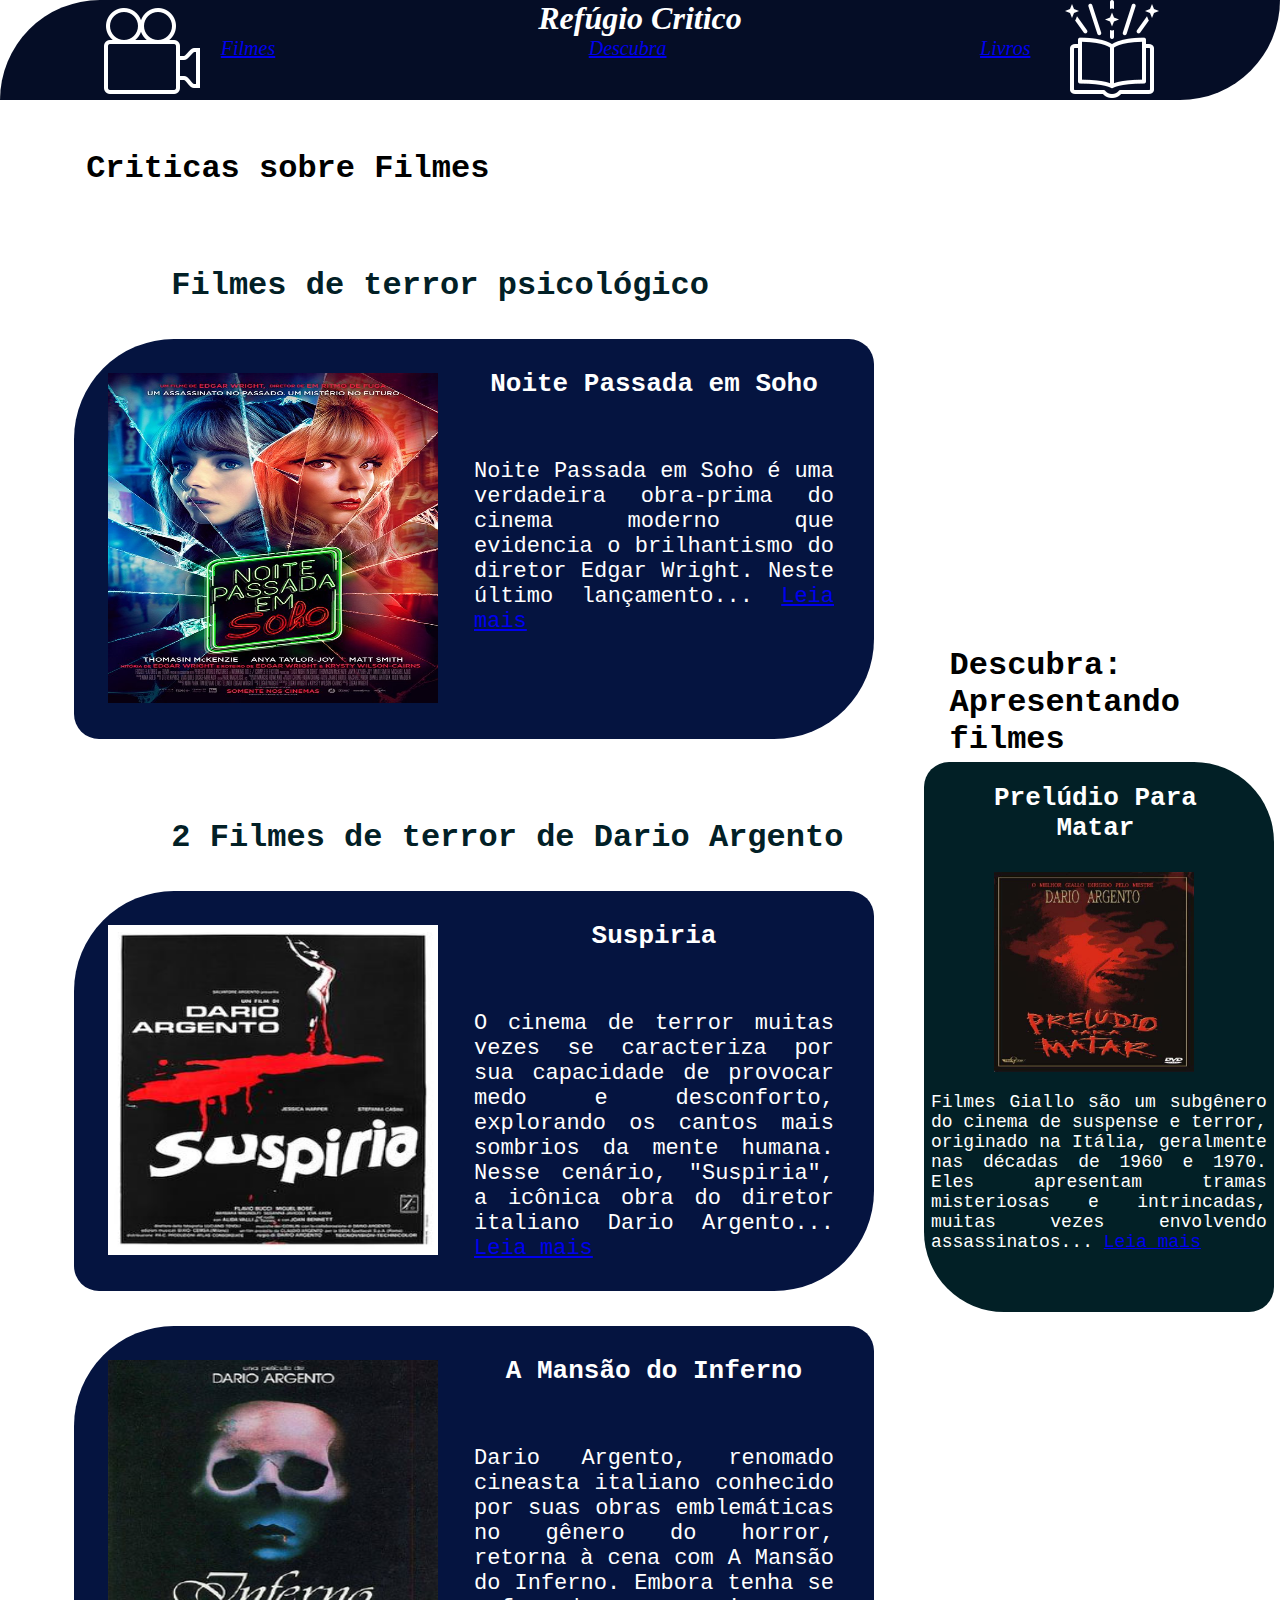
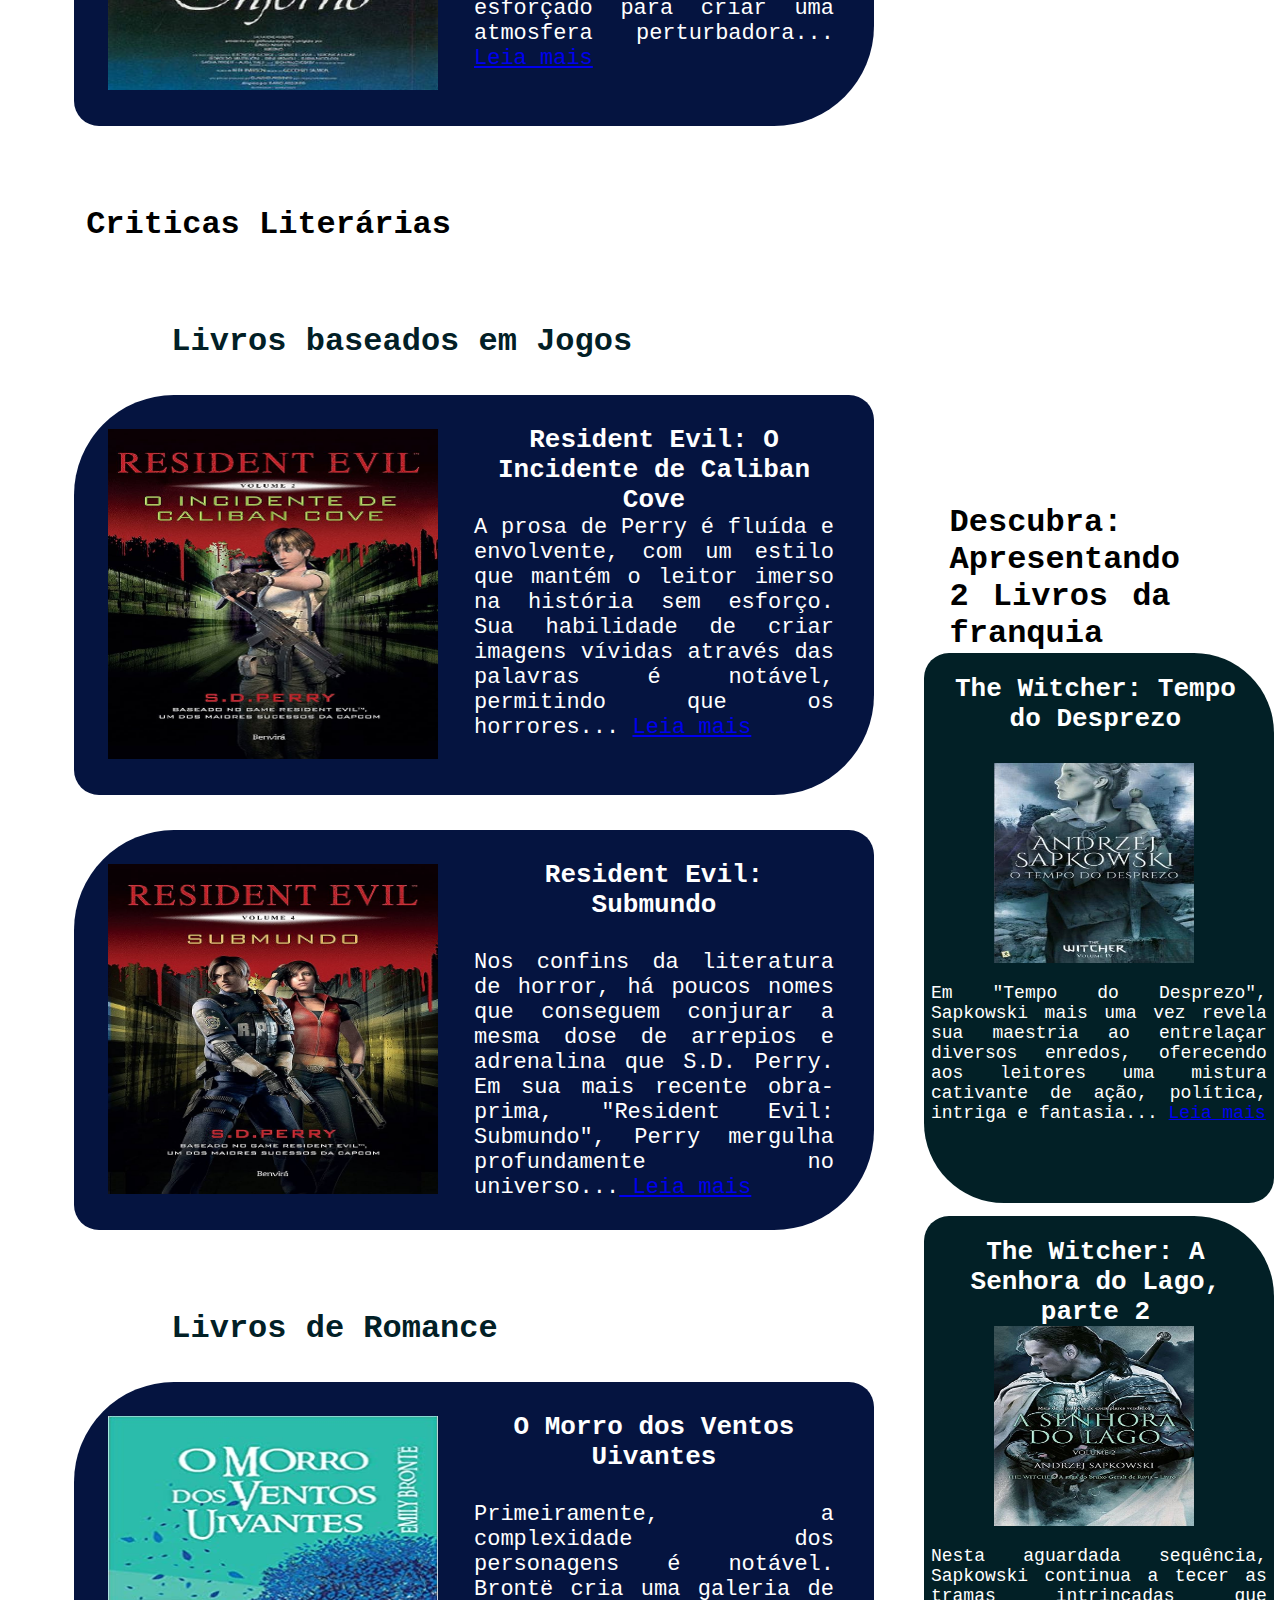
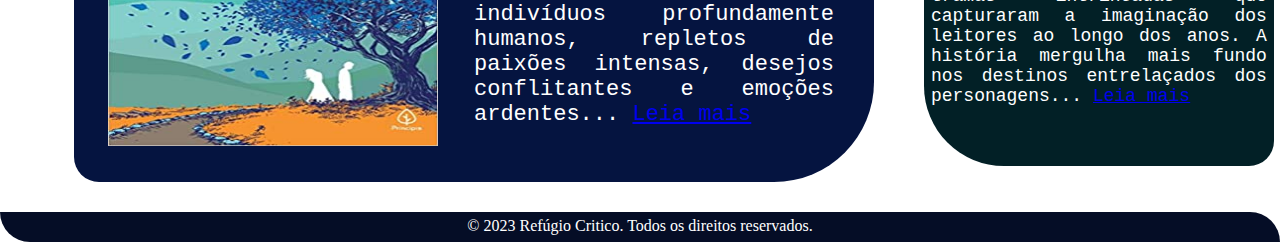
<file: index.html>
<!DOCTYPE html>
<html lang="pt-br">
<head>
    <meta charset="UTF-8">
    <meta name="viewport" content="width=device-width, initial-scale=1.0">
    <link rel="shortcut icon" href="Icone/Refúgio_Critico_Filmes.png" type="image/x-icon">
    <link rel="stylesheet" href="Style/Refúgio Critico_Style.css">
    <img id="filme" src="Icone/Refúgio_Critico_Filmes.png">
    <img id="livro" src="Icone/Refúgio_Critico_Livros.png">

    <title> Refúgio Critico </title>
</head>

<body>
    <header>
        <h1> Refúgio Critico </h1>
        <nav>
            <ul>
                <li> <a href="Refúgio Critico.html"> Filmes </li> </a>
                <li> <a href="Refúgio Critico.html"> Descubra </li> </a>
                <li> <a href="Refúgio Critico.html"> Livros </li> </a>
            </ul>
        </nav>
    </header> 
    

    <main>
        <h2 class="criticas"> Criticas sobre Filmes </h2>
        
        <h2> Filmes de terror psicológico </h2>
        <article>
            <img  src="Criticas de Filmes/Imagens para os filmes/Noite Passada em Soho.jpg">
            <h3> Noite Passada em Soho </h3>
            <p> Noite Passada em Soho é uma verdadeira obra-prima do cinema moderno que evidencia o brilhantismo do diretor Edgar Wright. Neste último lançamento... <a href="Criticas de Filmes/Noite Passada em Soho.html" target="_blank"> Leia mais </a> </p>
        </article>
        
        <h2> 2 Filmes de terror de Dario Argento </h2>
        <article>
            <img src="Criticas de Filmes/Imagens para os filmes/Suspiria.jpg">
            <h3> Suspiria </h3>
            <p> O cinema de terror muitas vezes se caracteriza por sua capacidade de provocar medo e desconforto, explorando os cantos mais sombrios da mente humana. Nesse cenário, "Suspiria", a icônica obra do diretor italiano Dario Argento... <a href="Criticas de Filmes/Suspiria.html" target="_blank"> Leia mais </a> </p>
        </article>
        
        <article>           
            <img src="Criticas de Filmes/Imagens para os filmes/A Mansão do Inferno.jpg">
            <h3> A Mansão do Inferno </h3>
            <p> Dario Argento, renomado cineasta italiano conhecido por suas obras emblemáticas no gênero do horror, retorna à cena com A Mansão do Inferno. Embora tenha se esforçado para criar uma atmosfera perturbadora... <a href="Criticas de Filmes/A Mansão do Inferno.html" target="_blank"> Leia mais </a> </p> 
        </article>

        <h2 class="criticas"> Criticas Literárias </h2>
        
        <h2> Livros baseados em Jogos </h2>
        <article>
            <img src="Criticas Literárias/Imagens para os livros/Resident Evil - O Incidente de Caliban Cove.jpg">
            <h3> Resident Evil: O Incidente de Caliban Cove </h3>
            <p> A prosa de Perry é fluída e envolvente, com um estilo que mantém o leitor imerso na história sem esforço. Sua habilidade de criar imagens vívidas através das palavras é notável, permitindo que os horrores... <a href="Criticas Literárias/O Incidente Caliban Cove.html" target="_blank"> Leia mais </a> </p>
        </article>

        <article>   
            <img src="Criticas Literárias/Imagens para os livros/Resident Evil- Submundo.jpg" >
            <h3> Resident Evil: Submundo </h3>
            <p> Nos confins da literatura de horror, há poucos nomes que conseguem conjurar a mesma dose de arrepios e adrenalina que S.D. Perry. Em sua mais recente obra-prima, "Resident Evil: Submundo", Perry mergulha profundamente no universo...<a href="Criticas Literárias/Submundo.html" target="_blank"> Leia mais </a> </p>
        </article>

        <h2> Livros de Romance </h2>
        <article>
            <img src="Criticas Literárias/Imagens para os livros/O Morro dos Ventos Uivantes.jpg">
            <h3> O Morro dos Ventos Uivantes </h3>
            <p> Primeiramente, a complexidade dos personagens é notável. Brontë cria uma galeria de indivíduos profundamente humanos, repletos de paixões intensas, desejos conflitantes e emoções ardentes... <a href="Criticas Literárias/O Morro dos Ventos Uivantes.html" target="_blank"> Leia mais </a> </p>
        </article>
        
        <h2 class="descubra"> Descubra: Apresentando filmes Giallo </h2>
        <aside id="preludio">
            <h4> Prelúdio Para Matar</h4>
            <img src="Criticas de Filmes/Imagens para os filmes/Prelúdio Para Matar.jpg"> 
            <p class="paragrafo"> Filmes Giallo são um subgênero do cinema de suspense e terror, originado na Itália, geralmente nas décadas de 1960 e 1970. Eles apresentam tramas misteriosas e intrincadas, muitas vezes envolvendo assassinatos...  <a href="Criticas de Filmes/Prelúdio Para Matar.html" target="_blank"> Leia mais </a> </p> 
        </aside>
        
        <h2 class="descubra2"> Descubra: Apresentando 2 Livros da franquia The Witcher </h2>
        <aside id="witcher">
            <h4> The Witcher: Tempo do Desprezo  </h4>
            <img src="Criticas Literárias/Imagens para os livros/Tempo do Desprezo.jpg">
            <p class="paragrafo"> Em "Tempo do Desprezo", Sapkowski mais uma vez revela sua maestria ao entrelaçar diversos enredos, oferecendo aos leitores uma mistura cativante de ação, política, intriga e fantasia... <a href="Criticas Literárias/Tempo do Desprezo.html" target="_blank"> Leia mais </a> </p>
        </aside>

        <aside id="witcher2">
            <h4> The Witcher: A Senhora do Lago, parte 2 </h4>
            <img src="Criticas Literárias/Imagens para os livros/A Senhora do Lago - parte 2.jpg">
            <p class="paragrafo"> Nesta aguardada sequência, Sapkowski continua a tecer as tramas intrincadas que capturaram a imaginação dos leitores ao longo dos anos. A história mergulha mais fundo nos destinos entrelaçados dos personagens... <a href="Criticas Literárias/A Senhora do Lago parte 2.html" target="_blank"> Leia mais </a> </p>
        </aside>
    </main>

    <footer>
        <h5> &copy; 2023 Refúgio Critico. Todos os direitos reservados. </h5>
    </footer>
</body>

</html>
</file>
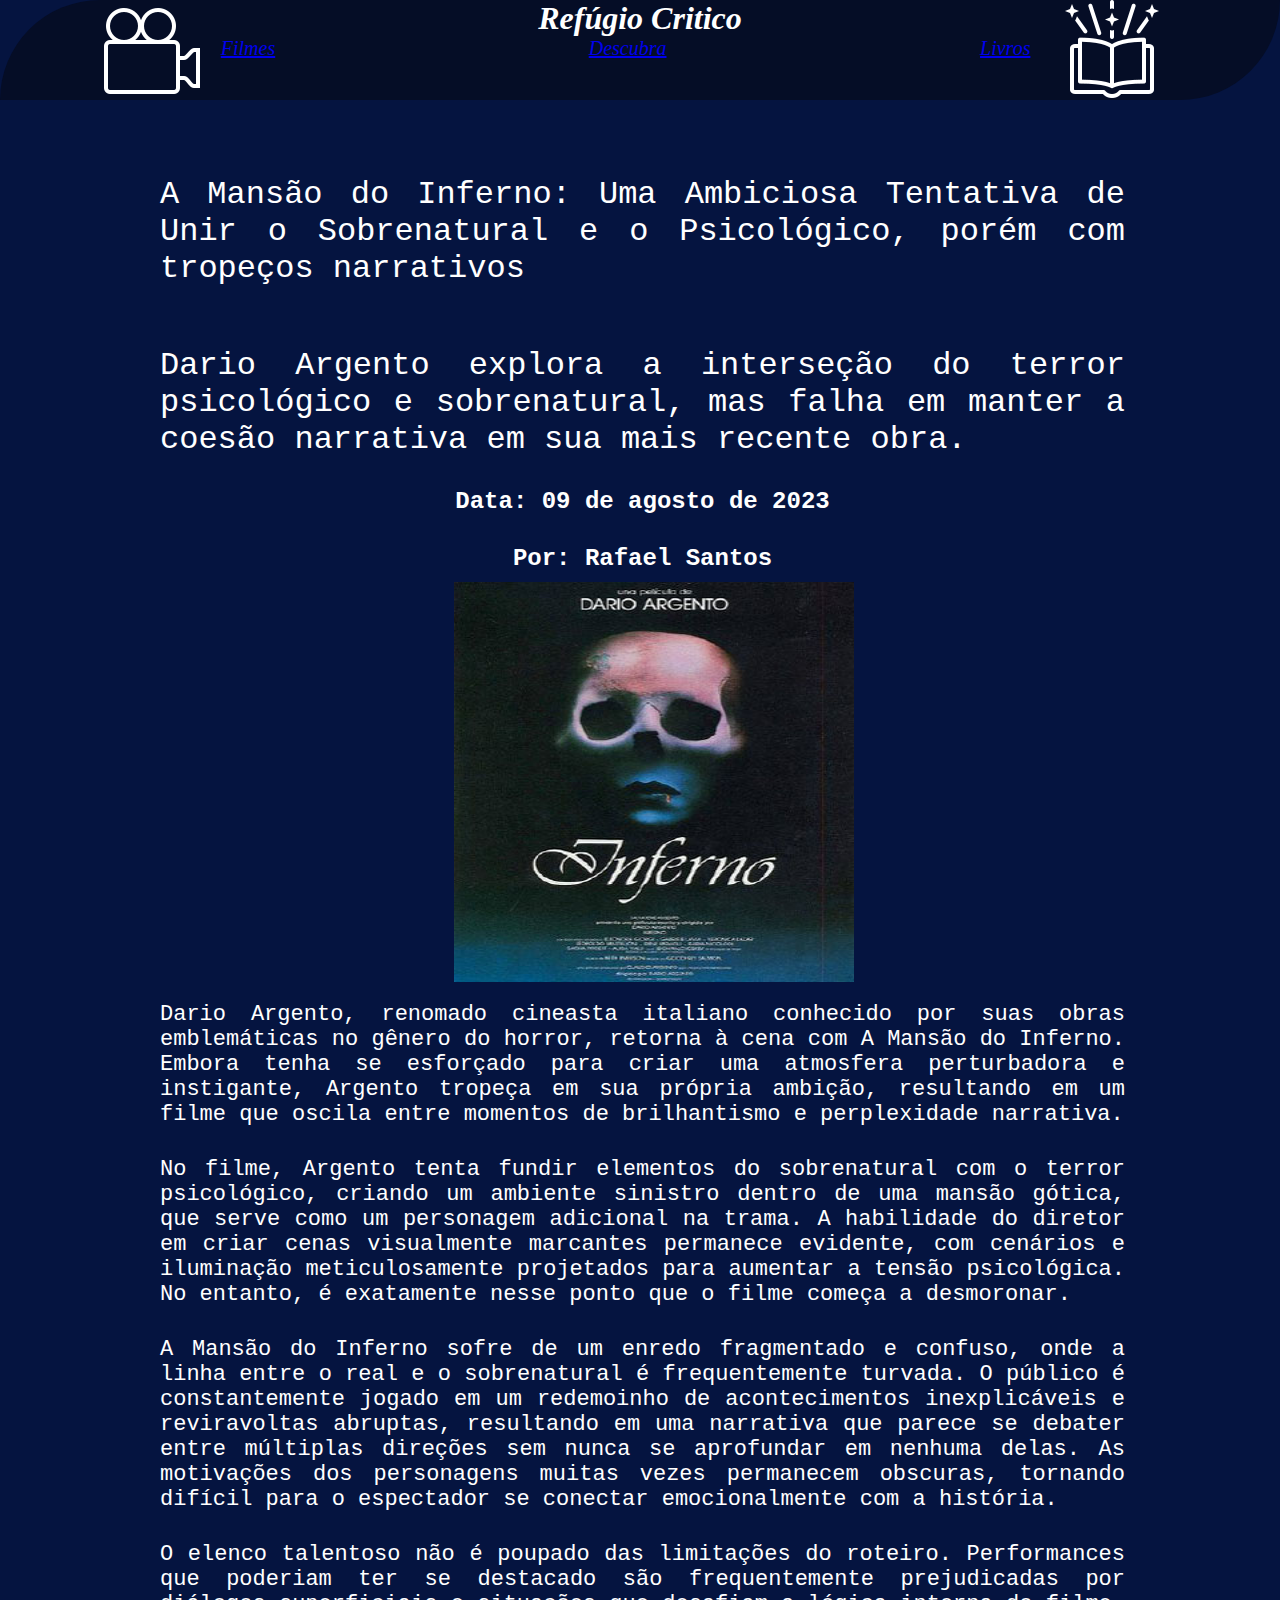
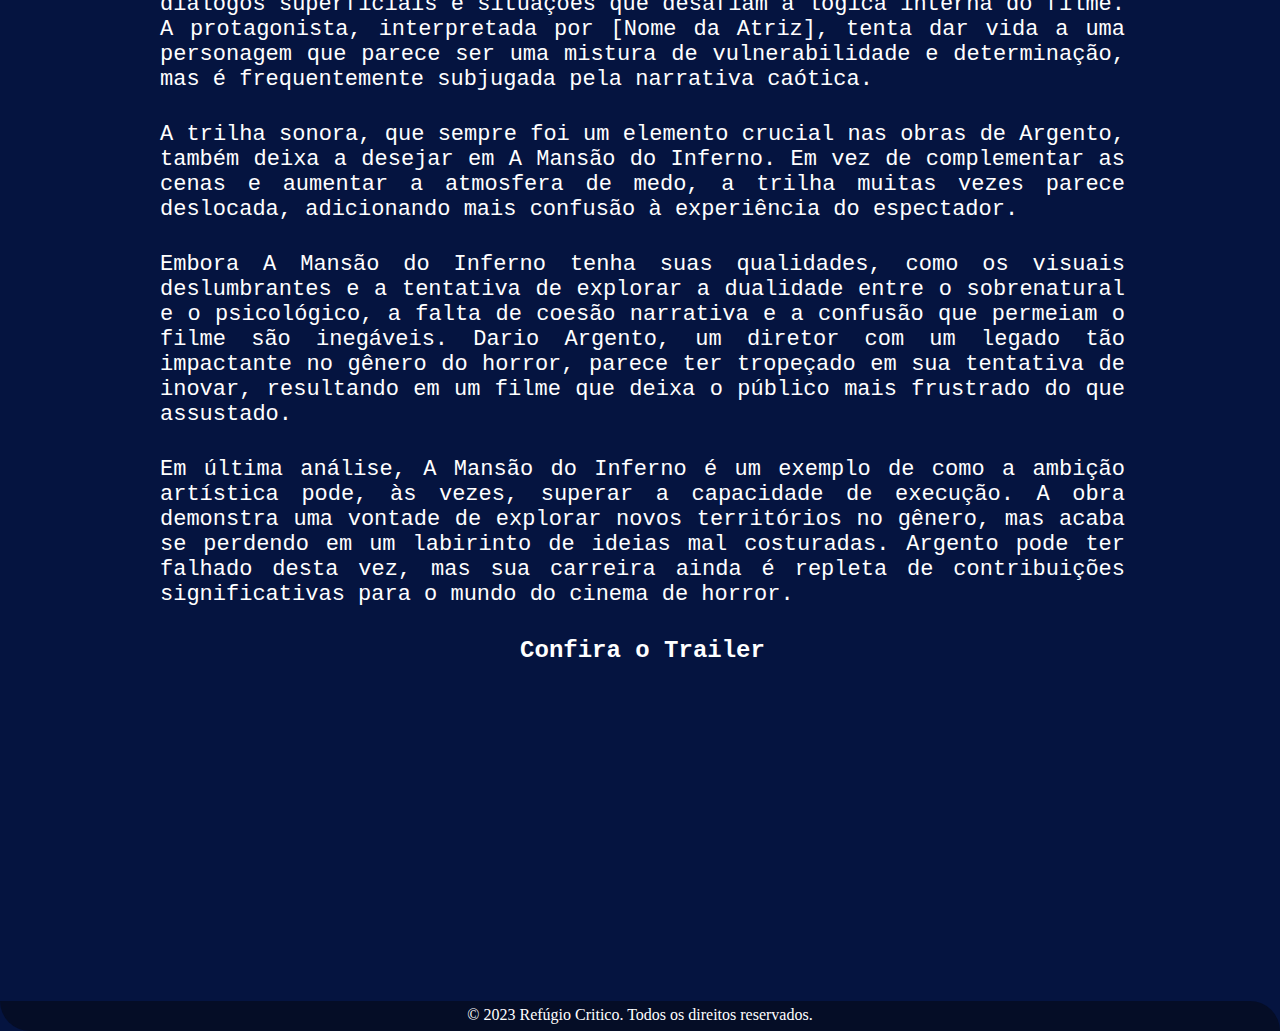
<file: Criticas de Filmes/A Mansão do Inferno.html>
<!DOCTYPE html>
<html lang="pt-br">
<head>
    <meta charset="UTF-8">
    <meta name="viewport" content="width=device-width, initial-scale=1.0">
    <link rel="shortcut icon" href="Icones/Refúgio_Critico_Filmes.png" type="image/x-icon">
    <link rel="stylesheet" href="Style-Filmes/Style-filmes.css">
    <img id="filme" src="Icones/Refúgio_Critico_Filmes.png">
    <img id="livro" src="Icones/Refúgio_Critico_Livros.png">
   
    <title> Critica: A Mansão do Inferno </title>
</head>
<body>
    <header>
        <h1> Refúgio Critico </h1>
        <nav>
            <ul>
                <li> <a href="#"> Filmes </li> </a>
                <li> <a href="#"> Descubra </li> </a>
                <li> <a href="#"> Livros </li> </a>
            </ul>
        </nav>
    </header> 

    <main>
    <h2> A Mansão do Inferno: Uma Ambiciosa Tentativa de Unir o Sobrenatural e o Psicológico, porém com tropeços narrativos </h2>

    <h2> Dario Argento explora a interseção do terror psicológico e sobrenatural, mas falha em manter a coesão narrativa em sua mais recente obra. </h2>

    <h3> Data: 09 de agosto de 2023 </h3>

    <h3> Por: Rafael Santos </h3>

    <img id="imagem" src="Imagens para os filmes/A Mansão do Inferno.jpg"> 

    <p> Dario Argento, renomado cineasta italiano conhecido por suas obras emblemáticas no gênero do horror, retorna à cena com A Mansão do Inferno. Embora tenha se esforçado para criar uma atmosfera perturbadora e instigante, Argento tropeça em sua própria ambição, resultando em um filme que oscila entre momentos de brilhantismo e perplexidade narrativa. </p>

    <p> No filme, Argento tenta fundir elementos do sobrenatural com o terror psicológico, criando um ambiente sinistro dentro de uma mansão gótica, que serve como um personagem adicional na trama. A habilidade do diretor em criar cenas visualmente marcantes permanece evidente, com cenários e iluminação meticulosamente projetados para aumentar a tensão psicológica. No entanto, é exatamente nesse ponto que o filme começa a desmoronar. </p>

    <p> A Mansão do Inferno sofre de um enredo fragmentado e confuso, onde a linha entre o real e o sobrenatural é frequentemente turvada. O público é constantemente jogado em um redemoinho de acontecimentos inexplicáveis e reviravoltas abruptas, resultando em uma narrativa que parece se debater entre múltiplas direções sem nunca se aprofundar em nenhuma delas. As motivações dos personagens muitas vezes permanecem obscuras, tornando difícil para o espectador se conectar emocionalmente com a história. </p>

    <p> O elenco talentoso não é poupado das limitações do roteiro. Performances que poderiam ter se destacado são frequentemente prejudicadas por diálogos superficiais e situações que desafiam a lógica interna do filme. A protagonista, interpretada por [Nome da Atriz], tenta dar vida a uma personagem que parece ser uma mistura de vulnerabilidade e determinação, mas é frequentemente subjugada pela narrativa caótica. </p>

    <p> A trilha sonora, que sempre foi um elemento crucial nas obras de Argento, também deixa a desejar em A Mansão do Inferno. Em vez de complementar as cenas e aumentar a atmosfera de medo, a trilha muitas vezes parece deslocada, adicionando mais confusão à experiência do espectador. </p>

    <p> Embora A Mansão do Inferno tenha suas qualidades, como os visuais deslumbrantes e a tentativa de explorar a dualidade entre o sobrenatural e o psicológico, a falta de coesão narrativa e a confusão que permeiam o filme são inegáveis. Dario Argento, um diretor com um legado tão impactante no gênero do horror, parece ter tropeçado em sua tentativa de inovar, resultando em um filme que deixa o público mais frustrado do que assustado. </p>

    <p> Em última análise, A Mansão do Inferno é um exemplo de como a ambição artística pode, às vezes, superar a capacidade de execução. A obra demonstra uma vontade de explorar novos territórios no gênero, mas acaba se perdendo em um labirinto de ideias mal costuradas. Argento pode ter falhado desta vez, mas sua carreira ainda é repleta de contribuições significativas para o mundo do cinema de horror. </p>

    <h3> Confira o Trailer </h3>

    <iframe width="560" height="315" src="https://www.youtube.com/embed/8DZs72xsKCk" title="YouTube video player" frameborder="0" allow="accelerometer; autoplay; clipboard-write; encrypted-media; gyroscope; picture-in-picture; web-share" allowfullscreen></iframe>
    </main>

    <footer>
        <h5> &copy; 2023 Refúgio Critico. Todos os direitos reservados. </h5>
    </footer>
    
</body>
</html>
</file>
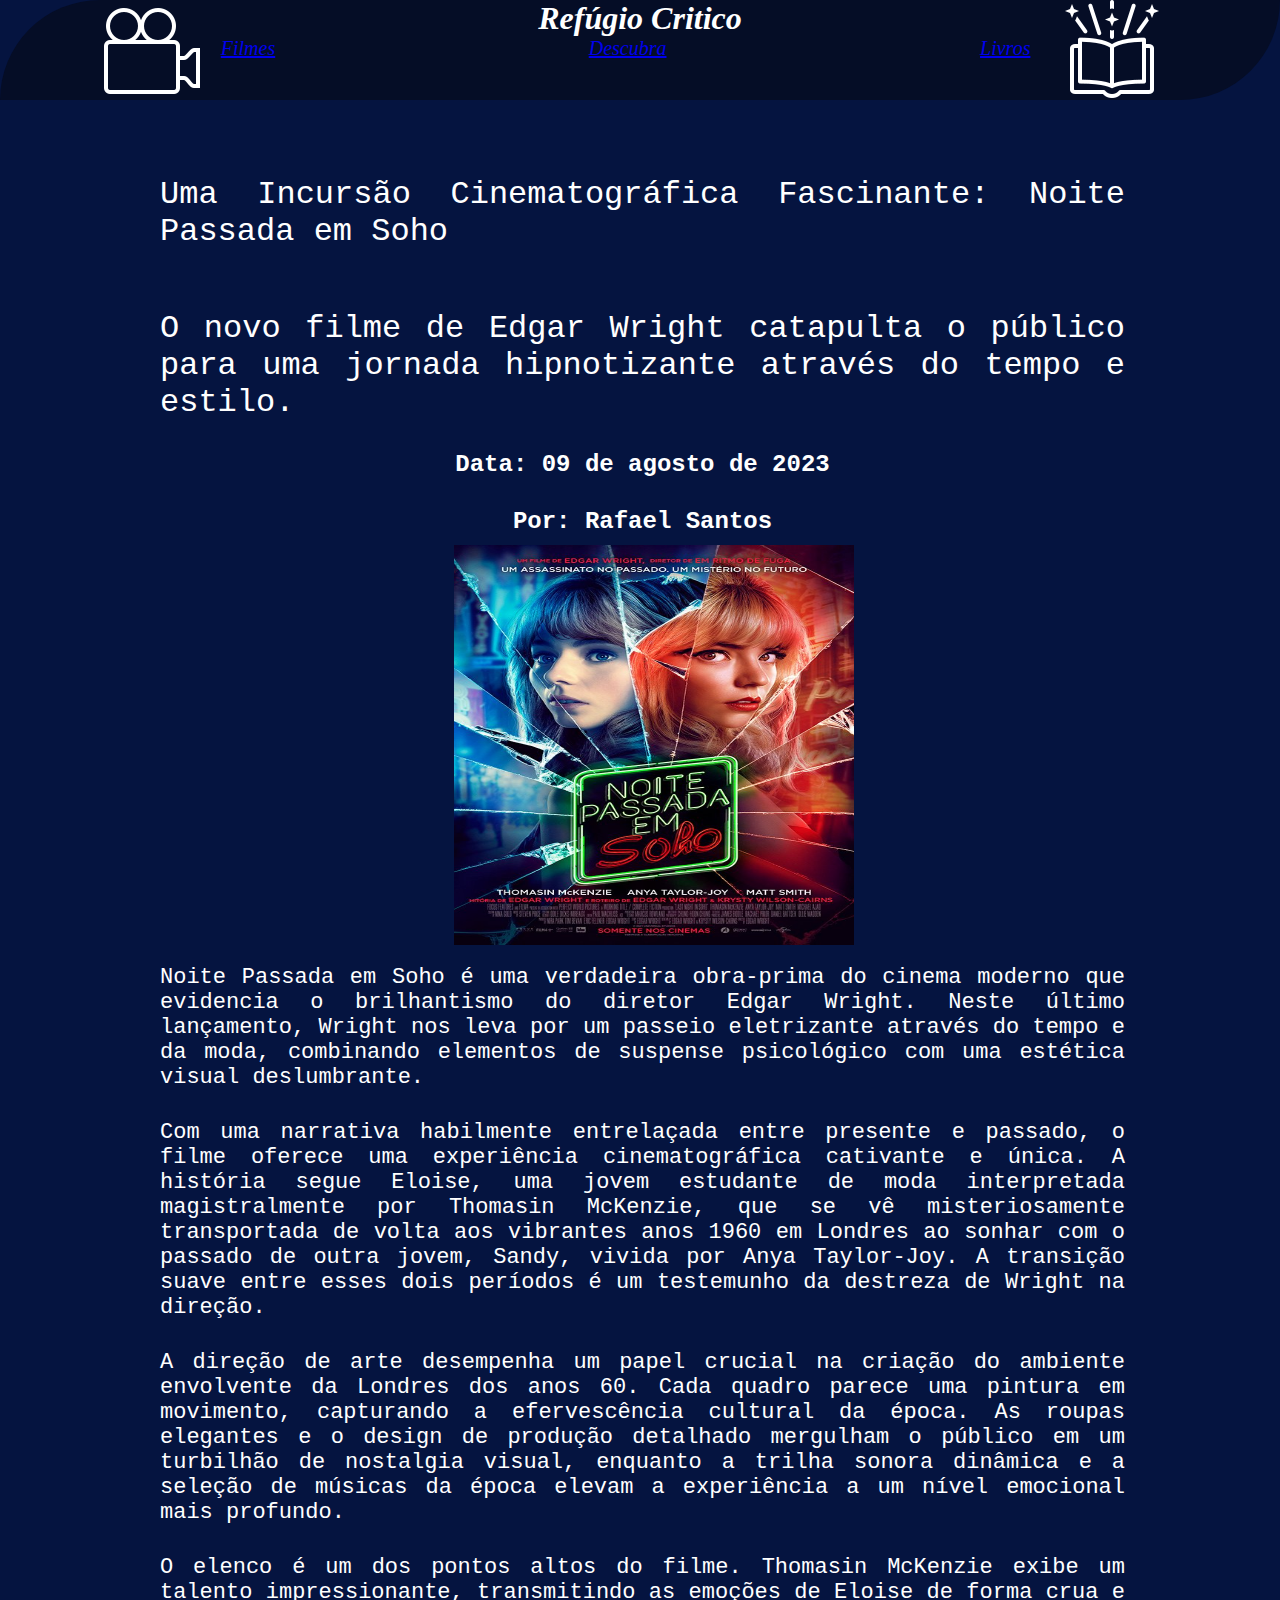
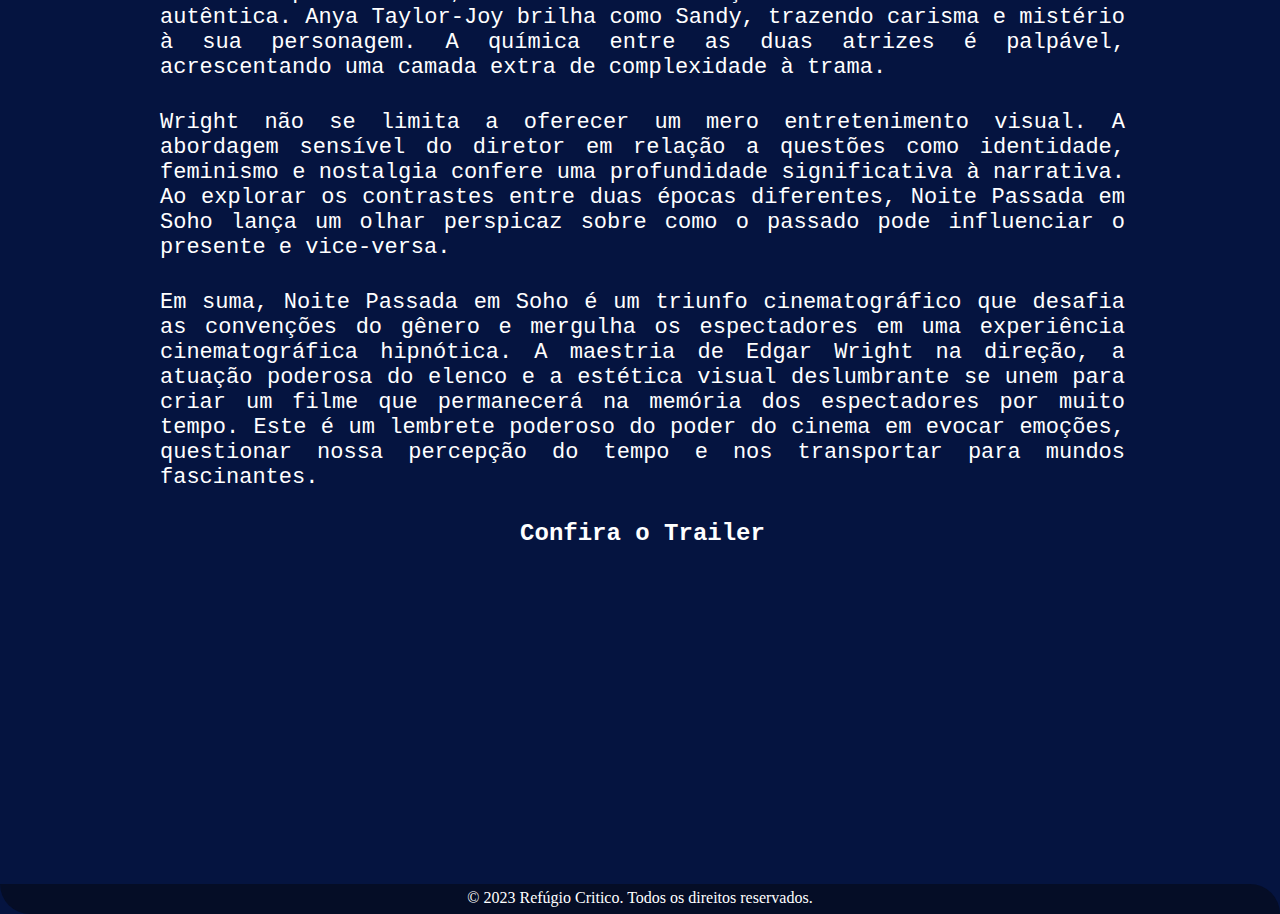
<file: Criticas de Filmes/Noite Passada em Soho.html>
<!DOCTYPE html>
<html lang="pt-br">
<head>
    <meta charset="UTF-8">
    <meta name="viewport" content="width=device-width, initial-scale=1.0">
    <link rel="shortcut icon" href="Icones/Refúgio_Critico_Filmes.png" type="image/x-icon">
    <link rel="stylesheet" href="Style-Filmes/Style-filmes.css">
    <img id="filme" src="Icones/Refúgio_Critico_Filmes.png">
    <img id="livro" src="Icones/Refúgio_Critico_Livros.png">

    <title> Critica: Noite Passada em Soho </title>
</head>
<body>
    <header>
        <h1> Refúgio Critico </h1>
        <nav>
            <ul>
                <li> <a href="#"> Filmes </li> </a>
                <li> <a href="#"> Descubra </li> </a>
                <li> <a href="#"> Livros </li> </a>
            </ul>
        </nav>
    </header> 
    
    <main>
    <h2> Uma Incursão Cinematográfica Fascinante: Noite Passada em Soho </h2>

    <h2> O novo filme de Edgar Wright catapulta o público para uma jornada hipnotizante através do tempo e estilo. </h2>
    
    <h3> Data: 09 de agosto de 2023 </h3>

    <h3> Por: Rafael Santos </h3>
    <img id="imagem" src="Imagens para os filmes/Noite Passada em Soho.jpg">

    <p>  Noite Passada em Soho é uma verdadeira obra-prima do cinema moderno que evidencia o brilhantismo do diretor Edgar Wright. Neste último lançamento, Wright nos leva por um passeio eletrizante através do tempo e da moda, combinando elementos de suspense psicológico com uma estética visual deslumbrante. </p>

    <p> Com uma narrativa habilmente entrelaçada entre presente e passado, o filme oferece uma experiência cinematográfica cativante e única. A história segue Eloise, uma jovem estudante de moda interpretada magistralmente por Thomasin McKenzie, que se vê misteriosamente transportada de volta aos vibrantes anos 1960 em Londres ao sonhar com o passado de outra jovem, Sandy, vivida por Anya Taylor-Joy. A transição suave entre esses dois períodos é um testemunho da destreza de Wright na direção. </p>

    <p> A direção de arte desempenha um papel crucial na criação do ambiente envolvente da Londres dos anos 60. Cada quadro parece uma pintura em movimento, capturando a efervescência cultural da época. As roupas elegantes e o design de produção detalhado mergulham o público em um turbilhão de nostalgia visual, enquanto a trilha sonora dinâmica e a seleção de músicas da época elevam a experiência a um nível emocional mais profundo. </p>

    <p> O elenco é um dos pontos altos do filme. Thomasin McKenzie exibe um talento impressionante, transmitindo as emoções de Eloise de forma crua e autêntica. Anya Taylor-Joy brilha como Sandy, trazendo carisma e mistério à sua personagem. A química entre as duas atrizes é palpável, acrescentando uma camada extra de complexidade à trama. </p>

    <p> Wright não se limita a oferecer um mero entretenimento visual. A abordagem sensível do diretor em relação a questões como identidade, feminismo e nostalgia confere uma profundidade significativa à narrativa. Ao explorar os contrastes entre duas épocas diferentes, Noite Passada em Soho lança um olhar perspicaz sobre como o passado pode influenciar o presente e vice-versa. </p>

    <p> Em suma, Noite Passada em Soho é um triunfo cinematográfico que desafia as convenções do gênero e mergulha os espectadores em uma experiência cinematográfica hipnótica. A maestria de Edgar Wright na direção, a atuação poderosa do elenco e a estética visual deslumbrante se unem para criar um filme que permanecerá na memória dos espectadores por muito tempo. Este é um lembrete poderoso do poder do cinema em evocar emoções, questionar nossa percepção do tempo e nos transportar para mundos fascinantes. </p>

    <h3>  Confira o Trailer </h3>

    <iframe width="560" height="315" src="https://www.youtube.com/embed/P0SPVsmWT_0" title="YouTube video player" frameborder="0" allow="accelerometer; autoplay; clipboard-write; encrypted-media; gyroscope; picture-in-picture; web-share" allowfullscreen> </iframe>
    </main>

    <footer>
        <h5> &copy; 2023 Refúgio Critico. Todos os direitos reservados. </h5>
    </footer>

</body>
</html>
</file>
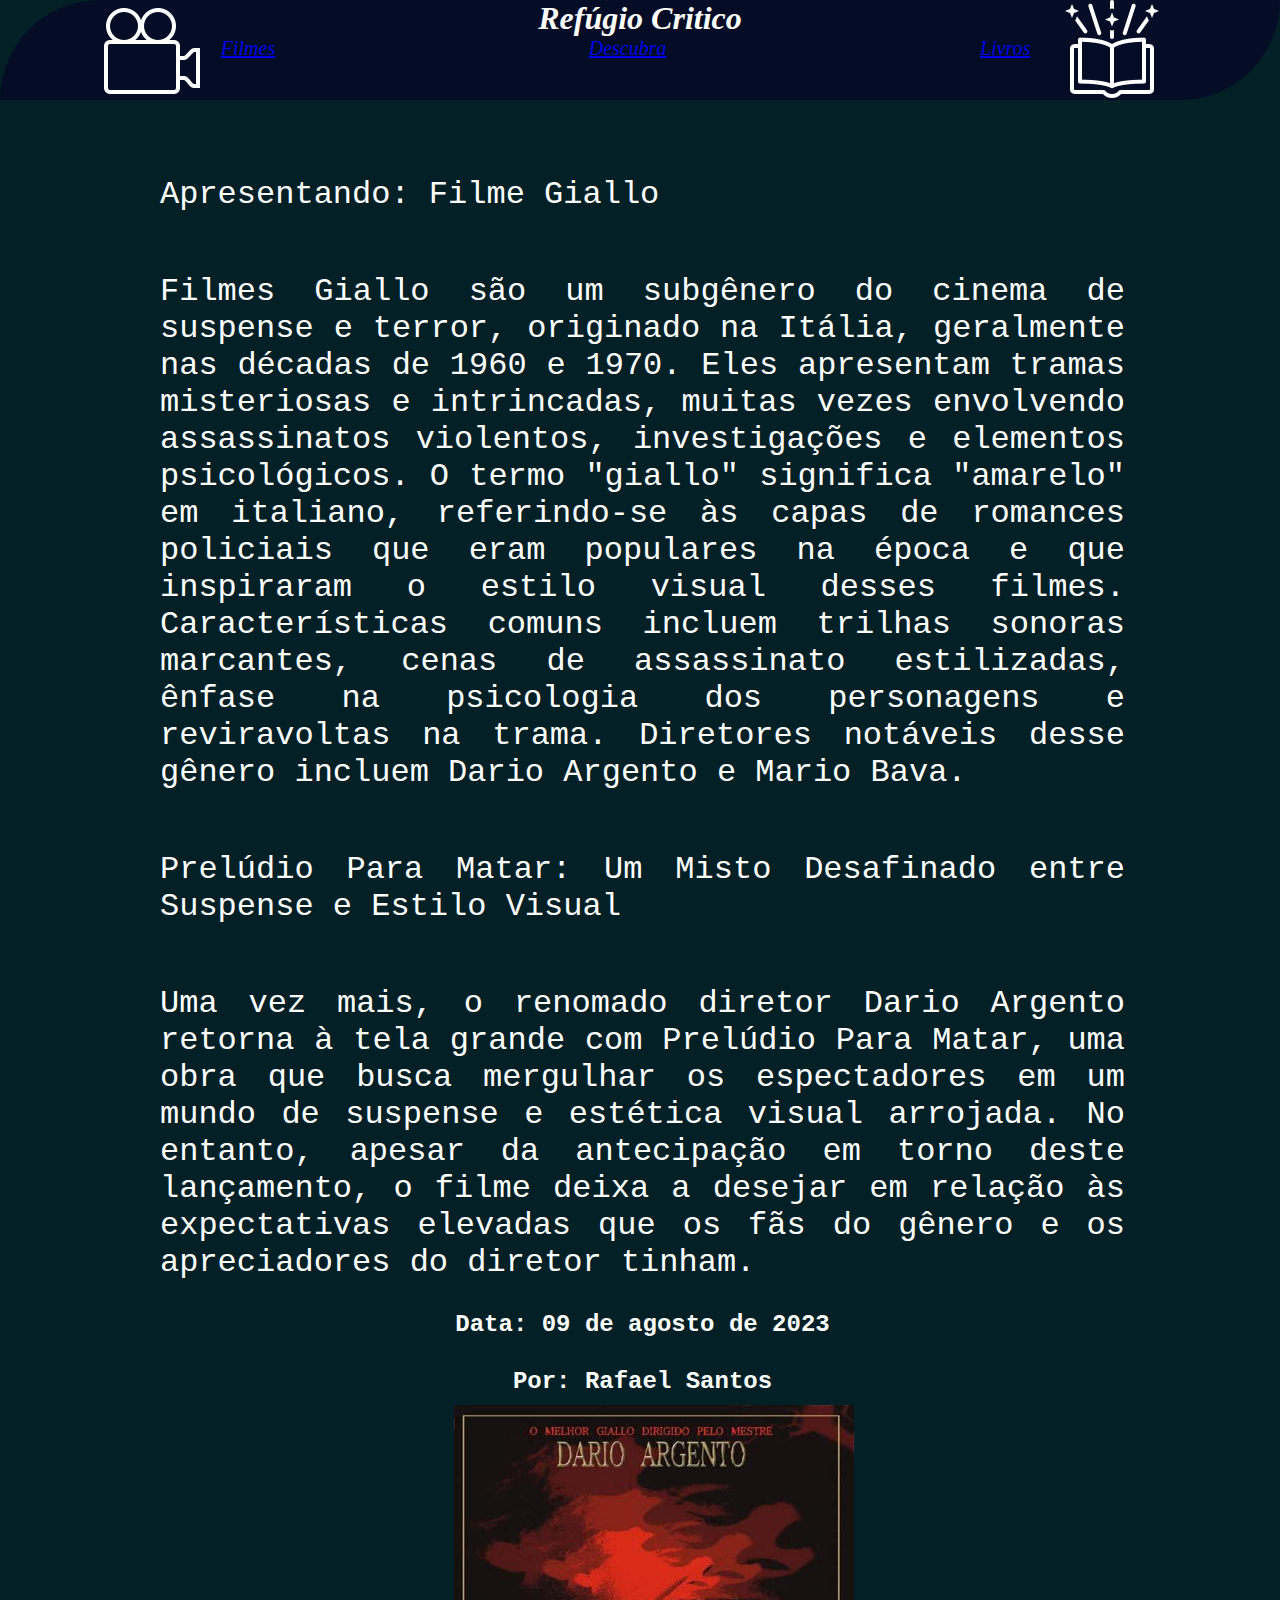
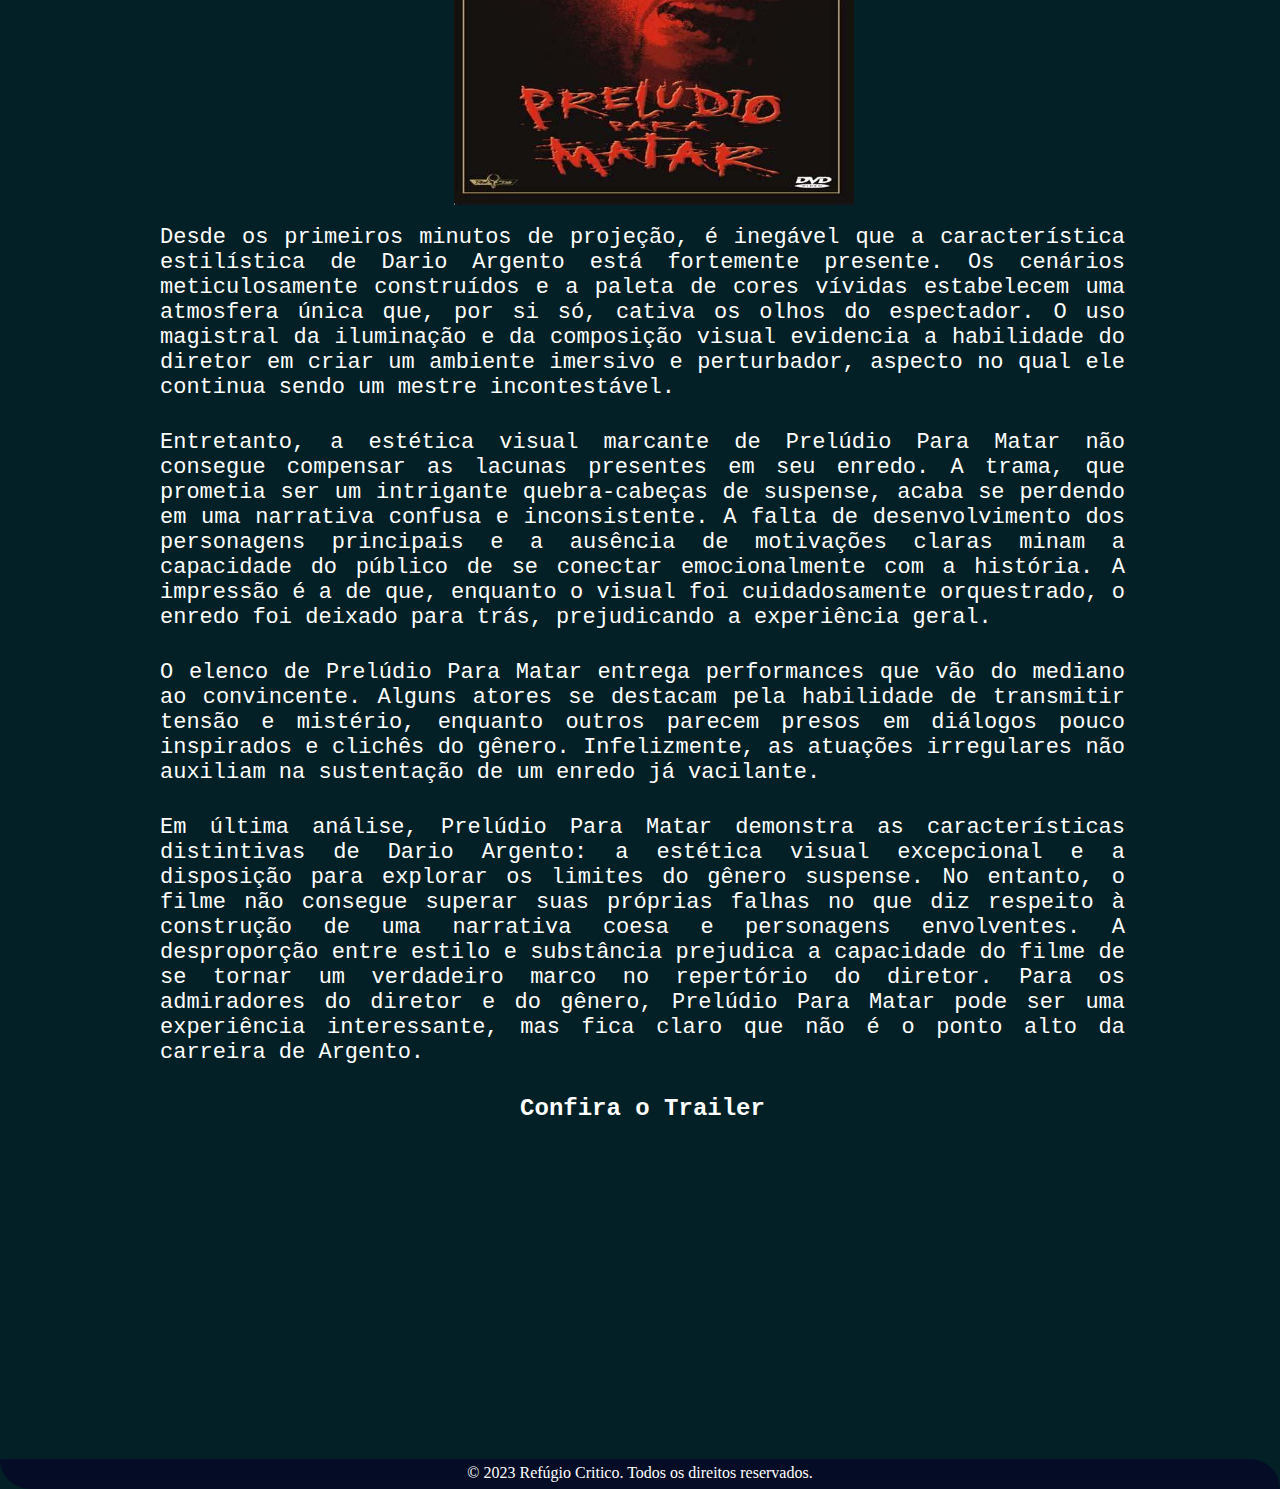
<file: Criticas de Filmes/Prelúdio Para Matar.html>
<!DOCTYPE html>
<html lang="pt-br">
<head>
    <meta charset="UTF-8">
    <meta name="viewport" content="width=device-width, initial-scale=1.0">
    <link rel="shortcut icon" href="Icones/Refúgio_Critico_Filmes.png" type="image/x-icon">
    <link rel="stylesheet" href="Style-Filmes/Style-filmes.css">
    <img id="filme" src="Icones/Refúgio_Critico_Filmes.png">
    <img id="livro" src="Icones/Refúgio_Critico_Livros.png">
    
    <title> Critica: Prelúdio Para Matar </title>
</head>
<body class="verde">
    <header>
        <h1> Refúgio Critico </h1>
        <nav>
            <ul>
                <li> <a href="#"> Filmes </li> </a>
                <li> <a href="#"> Descubra </li> </a>
                <li> <a href="#"> Livros </li> </a>
            </ul>
        </nav>
    </header> 

    <main>
    <h2> Apresentando: Filme Giallo </h2>

    <h2> Filmes Giallo são um subgênero do cinema de suspense e terror, originado na Itália, geralmente nas décadas de 1960 e 1970. Eles apresentam tramas misteriosas e intrincadas, muitas vezes envolvendo assassinatos violentos, investigações e elementos psicológicos. O termo "giallo" significa "amarelo" em italiano, referindo-se às capas de romances policiais que eram populares na época e que inspiraram o estilo visual desses filmes. Características comuns incluem trilhas sonoras marcantes, cenas de assassinato estilizadas, ênfase na psicologia dos personagens e reviravoltas na trama. Diretores notáveis desse gênero incluem Dario Argento e Mario Bava. </h2>

    <h2> Prelúdio Para Matar: Um Misto Desafinado entre Suspense e Estilo Visual </h2>

    <h2> Uma vez mais, o renomado diretor Dario Argento retorna à tela grande com Prelúdio Para Matar, uma obra que busca mergulhar os espectadores em um mundo de suspense e estética visual arrojada. No entanto, apesar da antecipação em torno deste lançamento, o filme deixa a desejar em relação às expectativas elevadas que os fãs do gênero e os apreciadores do diretor tinham. </h2>

    <h3> Data: 09 de agosto de 2023 </h3>

    <h3> Por: Rafael Santos </h3>

    <img id="imagem" src="Imagens para os filmes/Prelúdio Para Matar.jpg" > </img>

    <p class="verde"> Desde os primeiros minutos de projeção, é inegável que a característica estilística de Dario Argento está fortemente presente. Os cenários meticulosamente construídos e a paleta de cores vívidas estabelecem uma atmosfera única que, por si só, cativa os olhos do espectador. O uso magistral da iluminação e da composição visual evidencia a habilidade do diretor em criar um ambiente imersivo e perturbador, aspecto no qual ele continua sendo um mestre incontestável. </p>

    <p class="verde"> Entretanto, a estética visual marcante de Prelúdio Para Matar não consegue compensar as lacunas presentes em seu enredo. A trama, que prometia ser um intrigante quebra-cabeças de suspense, acaba se perdendo em uma narrativa confusa e inconsistente. A falta de desenvolvimento dos personagens principais e a ausência de motivações claras minam a capacidade do público de se conectar emocionalmente com a história. A impressão é a de que, enquanto o visual foi cuidadosamente orquestrado, o enredo foi deixado para trás, prejudicando a experiência geral. </p>

    <p class="verde"> O elenco de Prelúdio Para Matar entrega performances que vão do mediano ao convincente. Alguns atores se destacam pela habilidade de transmitir tensão e mistério, enquanto outros parecem presos em diálogos pouco inspirados e clichês do gênero. Infelizmente, as atuações irregulares não auxiliam na sustentação de um enredo já vacilante. </p>

    <p class="verde"> Em última análise, Prelúdio Para Matar demonstra as características distintivas de Dario Argento: a estética visual excepcional e a disposição para explorar os limites do gênero suspense. No entanto, o filme não consegue superar suas próprias falhas no que diz respeito à construção de uma narrativa coesa e personagens envolventes. A desproporção entre estilo e substância prejudica a capacidade do filme de se tornar um verdadeiro marco no repertório do diretor. Para os admiradores do diretor e do gênero, Prelúdio Para Matar pode ser uma experiência interessante, mas fica claro que não é o ponto alto da carreira de Argento. </p>

    <h3> Confira o Trailer </h3>

    <iframe width="560" height="315" src="https://www.youtube.com/embed/0AIkz-wJr_o" title="YouTube video player" frameborder="0" allow="accelerometer; autoplay; clipboard-write; encrypted-media; gyroscope; picture-in-picture; web-share" allowfullscreen> </iframe>
    </main>

    <footer>
        <h5> &copy; 2023 Refúgio Critico. Todos os direitos reservados. </h5>
    </footer>

</body>
</html>
</file>
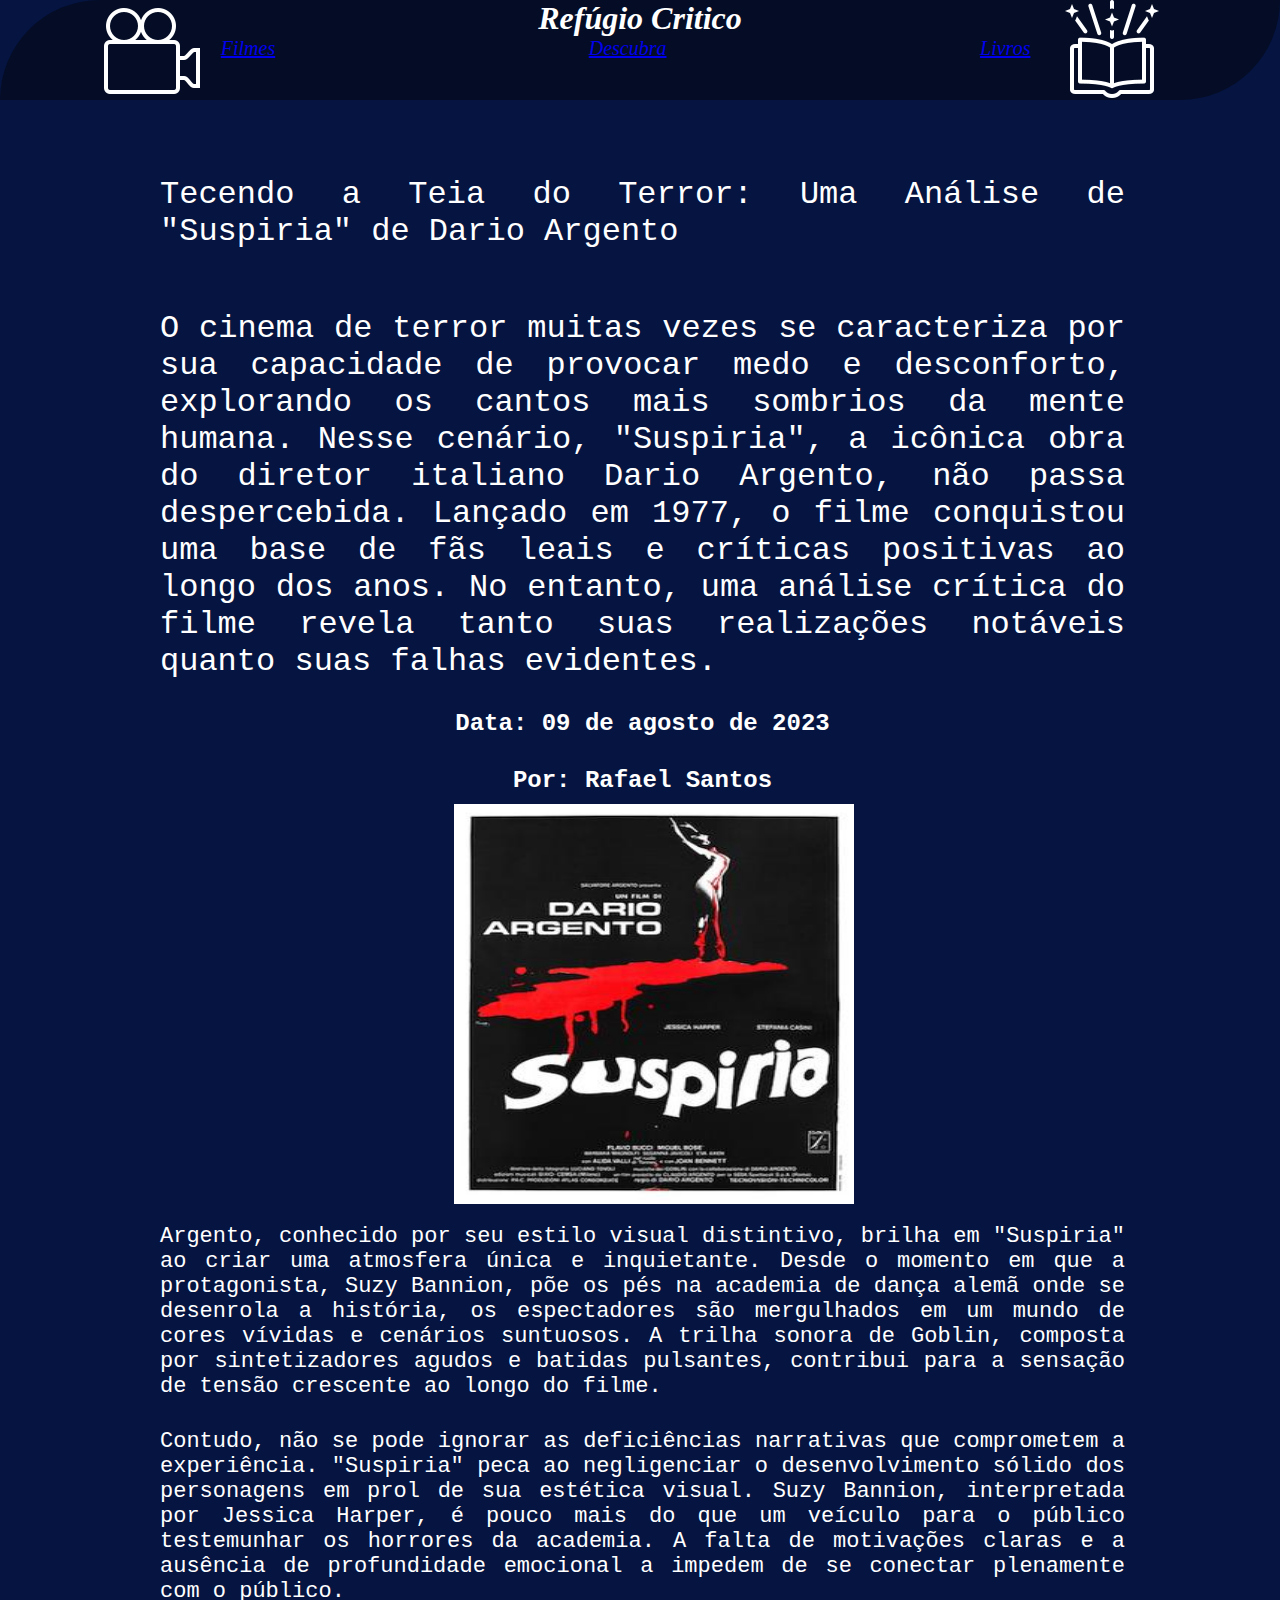
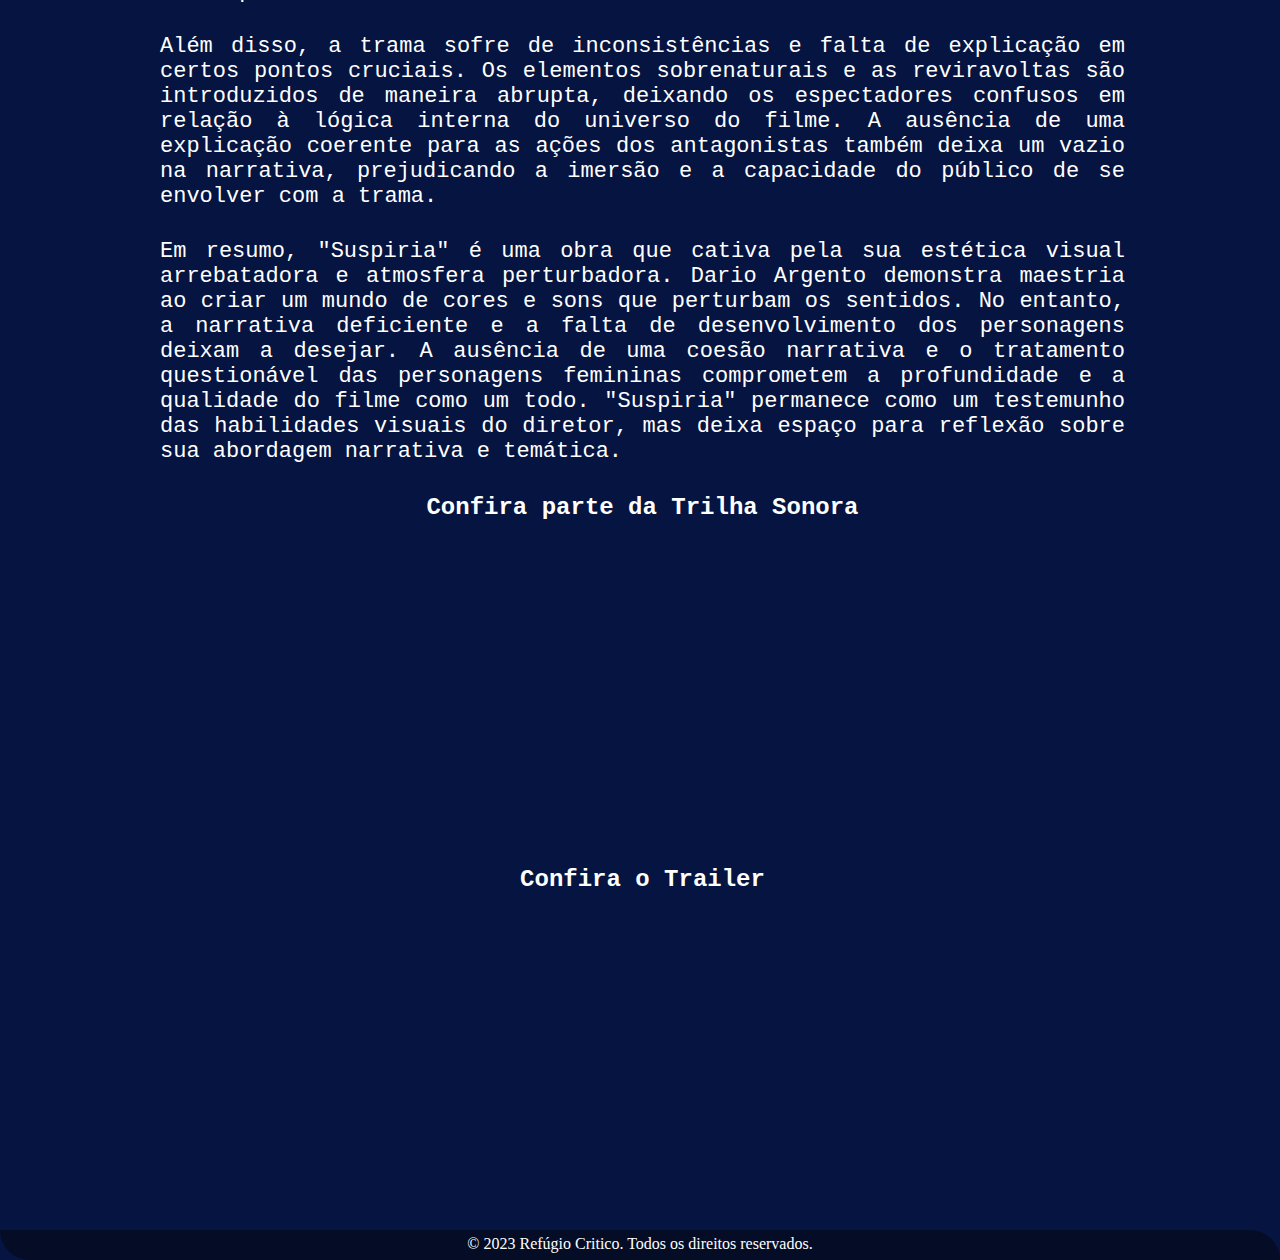
<file: Criticas de Filmes/Suspiria.html>
<!DOCTYPE html>
<html lang="pt-br">
<head>
    <meta charset="UTF-8">
    <meta name="viewport" content="width=device-width, initial-scale=1.0">
    <link rel="shortcut icon" href="Icones/Refúgio_Critico_Filmes.png" type="image/x-icon">
    <link rel="stylesheet" href="Style-Filmes/Style-filmes.css">
    <img id="filme" src="Icones/Refúgio_Critico_Filmes.png">
    <img id="livro" src="Icones/Refúgio_Critico_Livros.png">
    
    <title>Critica: Suspiria</title>
</head>

<body>
    <header>
        <h1> Refúgio Critico </h1>
        <nav>
            <ul>
                <li> <a href="#"> Filmes </li> </a>
                <li> <a href="#"> Descubra </li> </a>
                <li> <a href="#"> Livros </li> </a>
            </ul>
        </nav>
    </header> 
    
    <main>
    <h2> Tecendo a Teia do Terror: Uma Análise de "Suspiria" de Dario Argento </h2>

    <h2> O cinema de terror muitas vezes se caracteriza por sua capacidade de provocar medo e desconforto, explorando os cantos mais sombrios da mente humana. Nesse cenário, "Suspiria", a icônica obra do diretor italiano Dario Argento, não passa despercebida. Lançado em 1977, o filme conquistou uma base de fãs leais e críticas positivas ao longo dos anos. No entanto, uma análise crítica do filme revela tanto suas realizações notáveis quanto suas falhas evidentes. </h2>

    <h3> Data: 09 de agosto de 2023 </h3>

    <h3> Por: Rafael Santos </h3>

    <img id="imagem" src="Imagens para os filmes/Suspiria.jpg"> 

    <p> Argento, conhecido por seu estilo visual distintivo, brilha em "Suspiria" ao criar uma atmosfera única e inquietante. Desde o momento em que a protagonista, Suzy Bannion, põe os pés na academia de dança alemã onde se desenrola a história, os espectadores são mergulhados em um mundo de cores vívidas e cenários suntuosos. A trilha sonora de Goblin, composta por sintetizadores agudos e batidas pulsantes, contribui para a sensação de tensão crescente ao longo do filme. </p>

    <p> Contudo, não se pode ignorar as deficiências narrativas que comprometem a experiência. "Suspiria" peca ao negligenciar o desenvolvimento sólido dos personagens em prol de sua estética visual. Suzy Bannion, interpretada por Jessica Harper, é pouco mais do que um veículo para o público testemunhar os horrores da academia. A falta de motivações claras e a ausência de profundidade emocional a impedem de se conectar plenamente com o público. </p>

    <p> Além disso, a trama sofre de inconsistências e falta de explicação em certos pontos cruciais. Os elementos sobrenaturais e as reviravoltas são introduzidos de maneira abrupta, deixando os espectadores confusos em relação à lógica interna do universo do filme. A ausência de uma explicação coerente para as ações dos antagonistas também deixa um vazio na narrativa, prejudicando a imersão e a capacidade do público de se envolver com a trama. </p>

    <p> Em resumo, "Suspiria" é uma obra que cativa pela sua estética visual arrebatadora e atmosfera perturbadora. Dario Argento demonstra maestria ao criar um mundo de cores e sons que perturbam os sentidos. No entanto, a narrativa deficiente e a falta de desenvolvimento dos personagens deixam a desejar. A ausência de uma coesão narrativa e o tratamento questionável das personagens femininas comprometem a profundidade e a qualidade do filme como um todo. "Suspiria" permanece como um testemunho das habilidades visuais do diretor, mas deixa espaço para reflexão sobre sua abordagem narrativa e temática. </p>

    <h3> Confira parte da Trilha Sonora  </h3>

    <iframe width="560" height="315" src="https://www.youtube.com/embed/wtXz3OlFwZA" title="YouTube video player" frameborder="0" allow="accelerometer; autoplay; clipboard-write; encrypted-media; gyroscope; picture-in-picture; web-share" allowfullscreen></iframe>

    <h3> Confira o Trailer </h3>

    <iframe width="560" height="315" src="https://www.youtube.com/embed/hPs2ExUL_bc" title="YouTube video player" frameborder="0" allow="accelerometer; autoplay; clipboard-write; encrypted-media; gyroscope; picture-in-picture; web-share" allowfullscreen></iframe>
    </main>

    <footer>
        <h5> &copy; 2023 Refúgio Critico. Todos os direitos reservados. </h5>
    </footer>

</body>
</html>
</file>
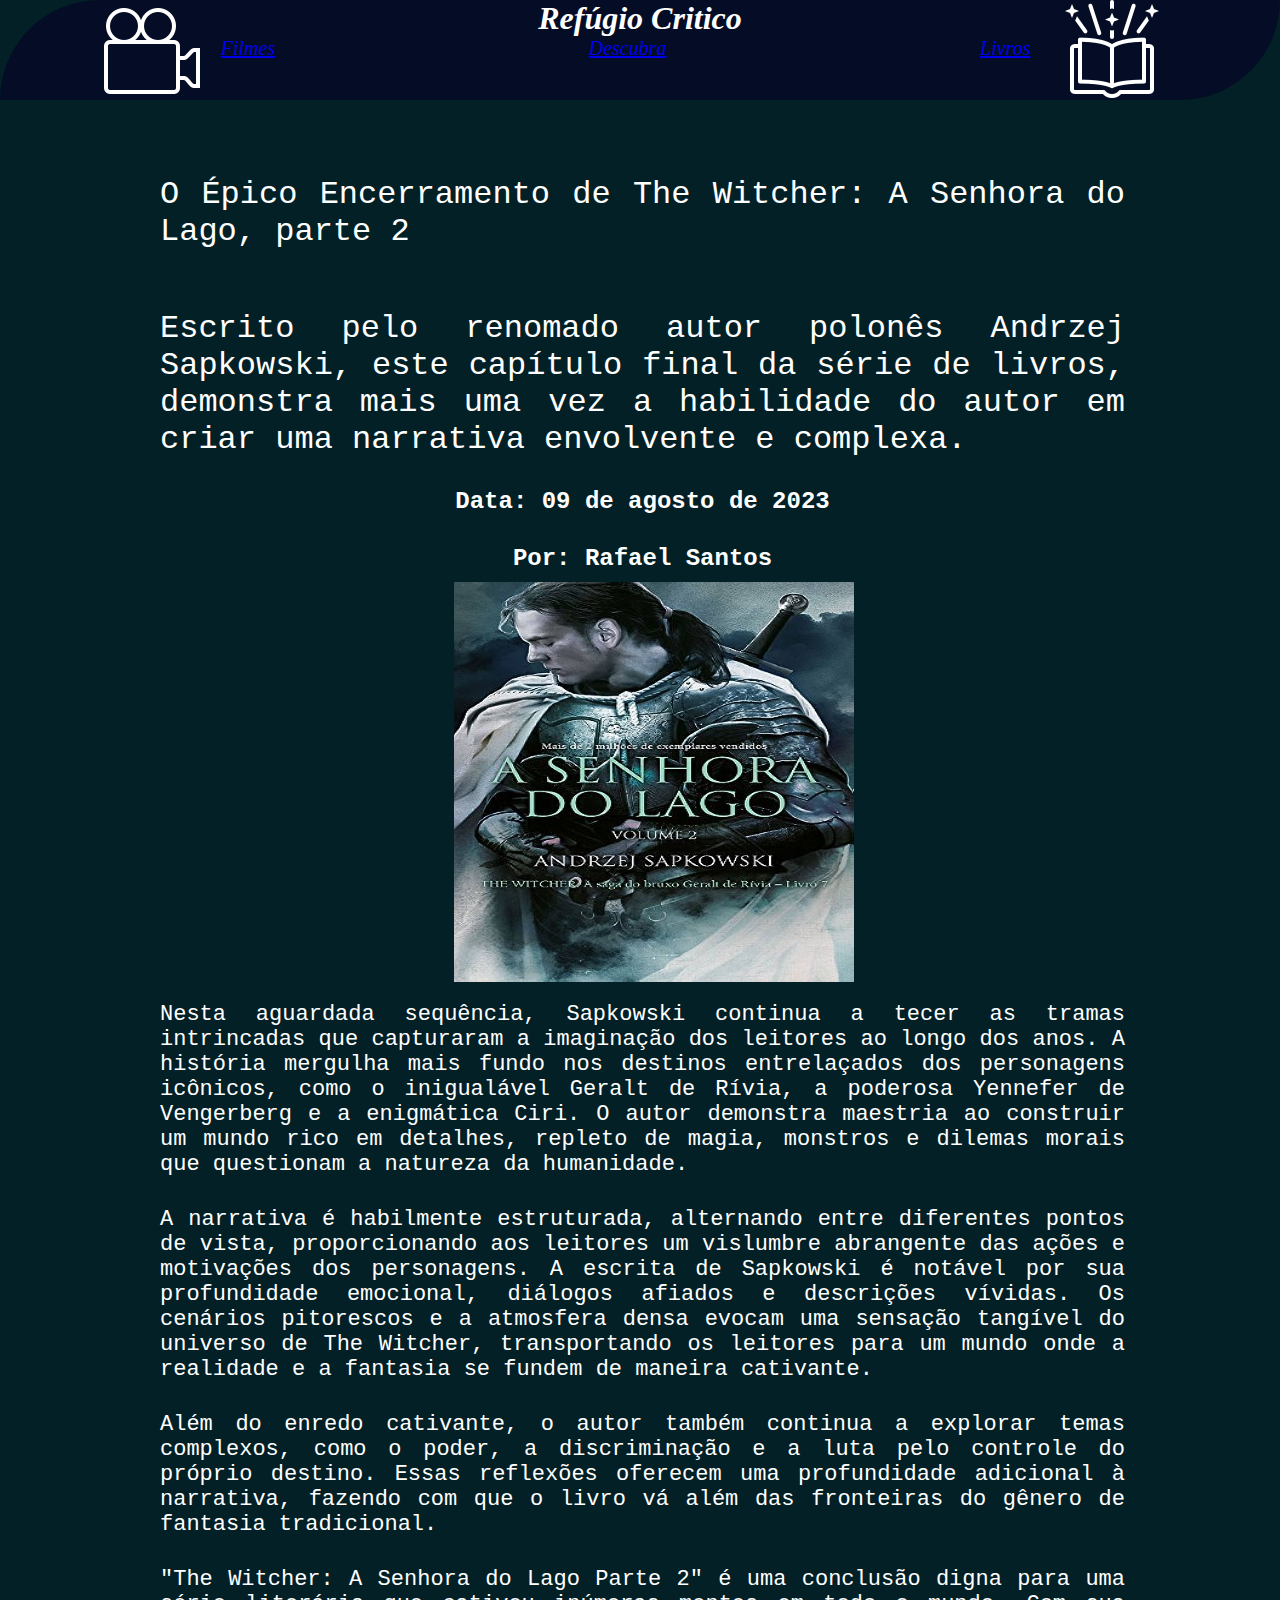
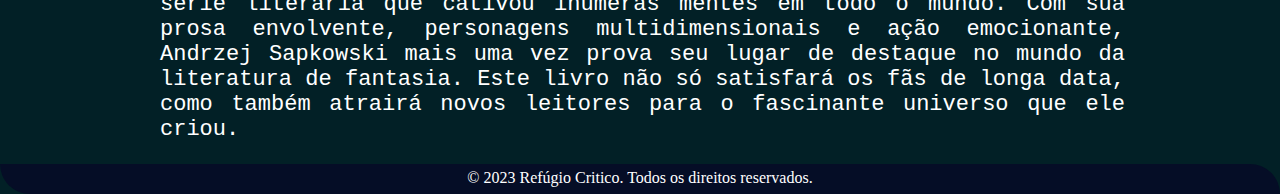
<file: Criticas Literárias/A Senhora do Lago parte 2.html>
<!DOCTYPE html>
<html lang="pt-br">
<head>
    <meta charset="UTF-8">
    <meta name="viewport" content="width=device-width, initial-scale=1.0">
    <link rel="shortcut icon" href="Icones/Refúgio_Critico_Livros.png" type="image/x-icon">
    <link rel="stylesheet" href="Style-Livros/Style-livros.css">
    <img id="filme" src="Icones/Refúgio_Critico_Filmes.png" alt="Refúgio_Critico_Filmes">
    <img id="livro" src="Icones/Refúgio_Critico_Livros.png" alt="Refúgio_Critico_Livros">
   
    <title> Critica Literária: A Senhora do Lago parte 2 </title>
</head>
<body class="verde">
    <header>
        <h1> Refúgio Critico </h1>
        <nav>
            <ul>
                <li> <a href="#"> Filmes </li> </a>
                <li> <a href="#"> Descubra </li> </a>
                <li> <a href="#"> Livros </li> </a>
            </ul>
        </nav>
    </header> 

    <main>
    <h2> O Épico Encerramento de The Witcher: A Senhora do Lago, parte 2 </h2>

    <h2> Escrito pelo renomado autor polonês Andrzej Sapkowski, este capítulo final da série de livros, demonstra mais uma vez a habilidade do autor em criar uma narrativa envolvente e complexa. </h2>

    <h3> Data: 09 de agosto de 2023 </h3>

    <h3> Por: Rafael Santos </h3>

    <img id="imagem" src="Imagens para os livros/A Senhora do Lago - parte 2.jpg"> 

    <p> Nesta aguardada sequência, Sapkowski continua a tecer as tramas intrincadas que capturaram a imaginação dos leitores ao longo dos anos. A história mergulha mais fundo nos destinos entrelaçados dos personagens icônicos, como o inigualável Geralt de Rívia, a poderosa Yennefer de Vengerberg e a enigmática Ciri. O autor demonstra maestria ao construir um mundo rico em detalhes, repleto de magia, monstros e dilemas morais que questionam a natureza da humanidade. </p>

    <p> A narrativa é habilmente estruturada, alternando entre diferentes pontos de vista, proporcionando aos leitores um vislumbre abrangente das ações e motivações dos personagens. A escrita de Sapkowski é notável por sua profundidade emocional, diálogos afiados e descrições vívidas. Os cenários pitorescos e a atmosfera densa evocam uma sensação tangível do universo de The Witcher, transportando os leitores para um mundo onde a realidade e a fantasia se fundem de maneira cativante. </p>

    <p> Além do enredo cativante, o autor também continua a explorar temas complexos, como o poder, a discriminação e a luta pelo controle do próprio destino. Essas reflexões oferecem uma profundidade adicional à narrativa, fazendo com que o livro vá além das fronteiras do gênero de fantasia tradicional. </p>

    <p> "The Witcher: A Senhora do Lago Parte 2" é uma conclusão digna para uma série literária que cativou inúmeras mentes em todo o mundo. Com sua prosa envolvente, personagens multidimensionais e ação emocionante, Andrzej Sapkowski mais uma vez prova seu lugar de destaque no mundo da literatura de fantasia. Este livro não só satisfará os fãs de longa data, como também atrairá novos leitores para o fascinante universo que ele criou. </p>
    </main>

    <footer>
        <h5> &copy; 2023 Refúgio Critico. Todos os direitos reservados. </h5>
    </footer>
    
</body>
</html>
</file>
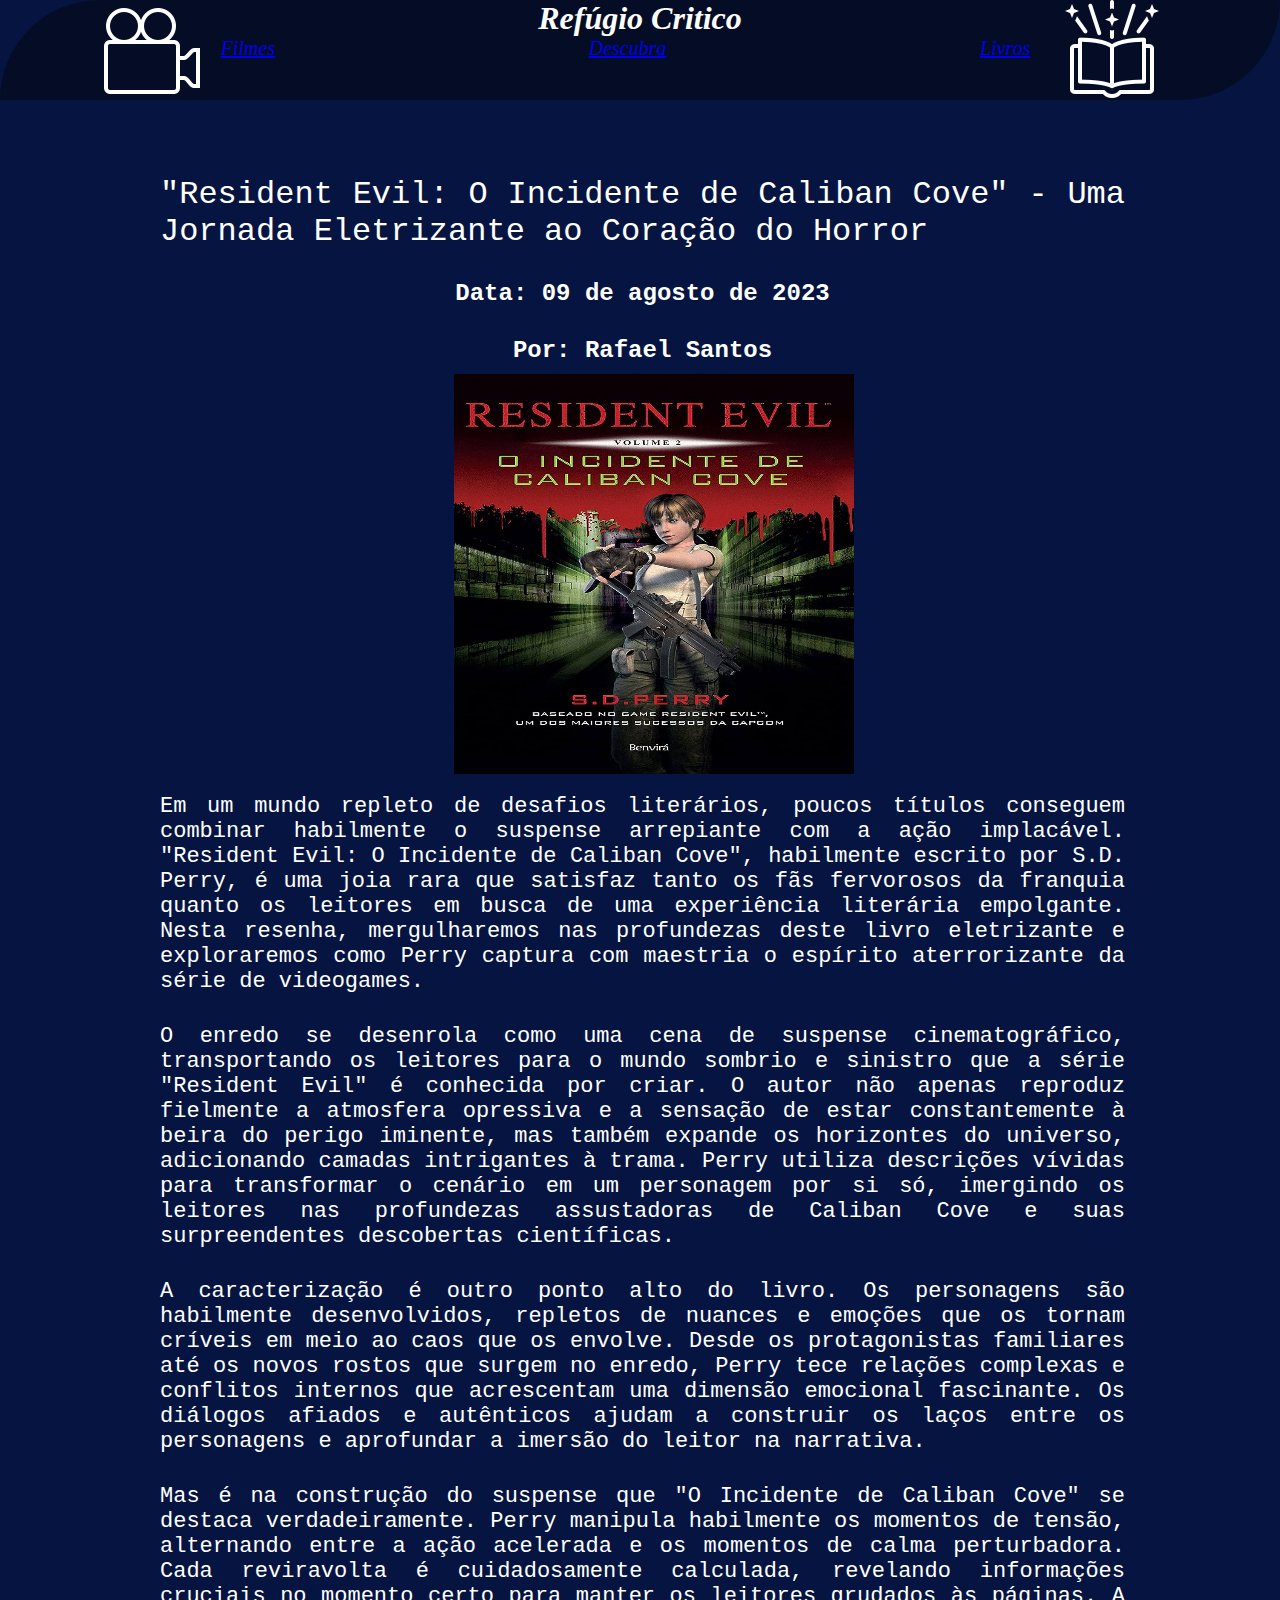
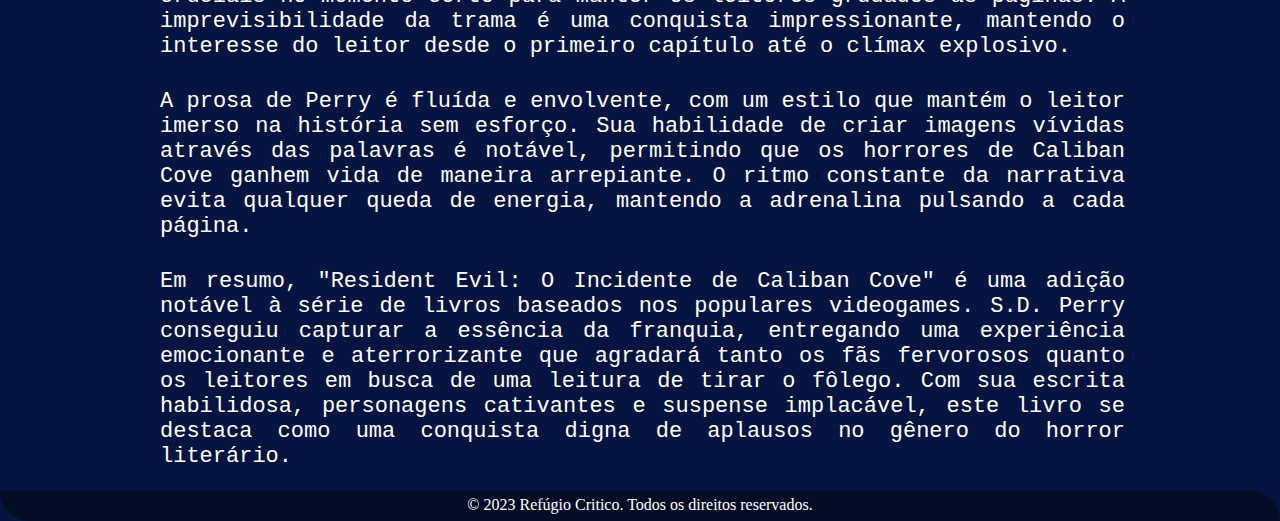
<file: Criticas Literárias/O Incidente Caliban Cove.html>
<!DOCTYPE html>
<html lang="pt-br">
<head>
    <meta charset="UTF-8">
    <meta name="viewport" content="width=device-width, initial-scale=1.0">
    <link rel="shortcut icon" href="Icones/Refúgio_Critico_Livros.png" type="image/x-icon">
    <link rel="stylesheet" href="Style-Livros/Style-livros.css">
    <img id="filme" src="Icones/Refúgio_Critico_Filmes.png" alt="Refúgio_Critico_Filmes">
    <img id="livro" src="Icones/Refúgio_Critico_Livros.png" alt="Refúgio_Critico_Livros">
    
    <title> Critica Literária: Resident Evil: Resident Evil: O Incidente de Caliban Cove </title>
</head>
<body>
    <header>
        <h1> Refúgio Critico </h1>
        <nav>
            <ul>
                <li> <a href="#"> Filmes </li> </a>
                <li> <a href="#"> Descubra </li> </a>
                <li> <a href="#"> Livros </li> </a>
            </ul>
        </nav>
    </header> 

    <main>
    <h2> "Resident Evil: O Incidente de Caliban Cove" - Uma Jornada Eletrizante ao Coração do Horror </h2>

    <h3> Data: 09 de agosto de 2023 </h3>

    <h3> Por: Rafael Santos </h3>

    <img id="imagem" src="Imagens para os livros/Resident Evil - O Incidente de Caliban Cove.jpg"> 

    <p> Em um mundo repleto de desafios literários, poucos títulos conseguem combinar habilmente o suspense arrepiante com a ação implacável. "Resident Evil: O Incidente de Caliban Cove", habilmente escrito por S.D. Perry, é uma joia rara que satisfaz tanto os fãs fervorosos da franquia quanto os leitores em busca de uma experiência literária empolgante. Nesta resenha, mergulharemos nas profundezas deste livro eletrizante e exploraremos como Perry captura com maestria o espírito aterrorizante da série de videogames. </p>

    <p> O enredo se desenrola como uma cena de suspense cinematográfico, transportando os leitores para o mundo sombrio e sinistro que a série "Resident Evil" é conhecida por criar. O autor não apenas reproduz fielmente a atmosfera opressiva e a sensação de estar constantemente à beira do perigo iminente, mas também expande os horizontes do universo, adicionando camadas intrigantes à trama. Perry utiliza descrições vívidas para transformar o cenário em um personagem por si só, imergindo os leitores nas profundezas assustadoras de Caliban Cove e suas surpreendentes descobertas científicas. </p>

    <p> A caracterização é outro ponto alto do livro. Os personagens são habilmente desenvolvidos, repletos de nuances e emoções que os tornam críveis em meio ao caos que os envolve. Desde os protagonistas familiares até os novos rostos que surgem no enredo, Perry tece relações complexas e conflitos internos que acrescentam uma dimensão emocional fascinante. Os diálogos afiados e autênticos ajudam a construir os laços entre os personagens e aprofundar a imersão do leitor na narrativa. </p>

    <p> Mas é na construção do suspense que "O Incidente de Caliban Cove" se destaca verdadeiramente. Perry manipula habilmente os momentos de tensão, alternando entre a ação acelerada e os momentos de calma perturbadora. Cada reviravolta é cuidadosamente calculada, revelando informações cruciais no momento certo para manter os leitores grudados às páginas. A imprevisibilidade da trama é uma conquista impressionante, mantendo o interesse do leitor desde o primeiro capítulo até o clímax explosivo. </p>
    
    <p> A prosa de Perry é fluída e envolvente, com um estilo que mantém o leitor imerso na história sem esforço. Sua habilidade de criar imagens vívidas através das palavras é notável, permitindo que os horrores de Caliban Cove ganhem vida de maneira arrepiante. O ritmo constante da narrativa evita qualquer queda de energia, mantendo a adrenalina pulsando a cada página. </p>

    <p> Em resumo, "Resident Evil: O Incidente de Caliban Cove" é uma adição notável à série de livros baseados nos populares videogames. S.D. Perry conseguiu capturar a essência da franquia, entregando uma experiência emocionante e aterrorizante que agradará tanto os fãs fervorosos quanto os leitores em busca de uma leitura de tirar o fôlego. Com sua escrita habilidosa, personagens cativantes e suspense implacável, este livro se destaca como uma conquista digna de aplausos no gênero do horror literário. </p>
    </main>

    <footer>
        <h5> &copy; 2023 Refúgio Critico. Todos os direitos reservados. </h5>
    </footer>
    
</body>
</html>
</file>
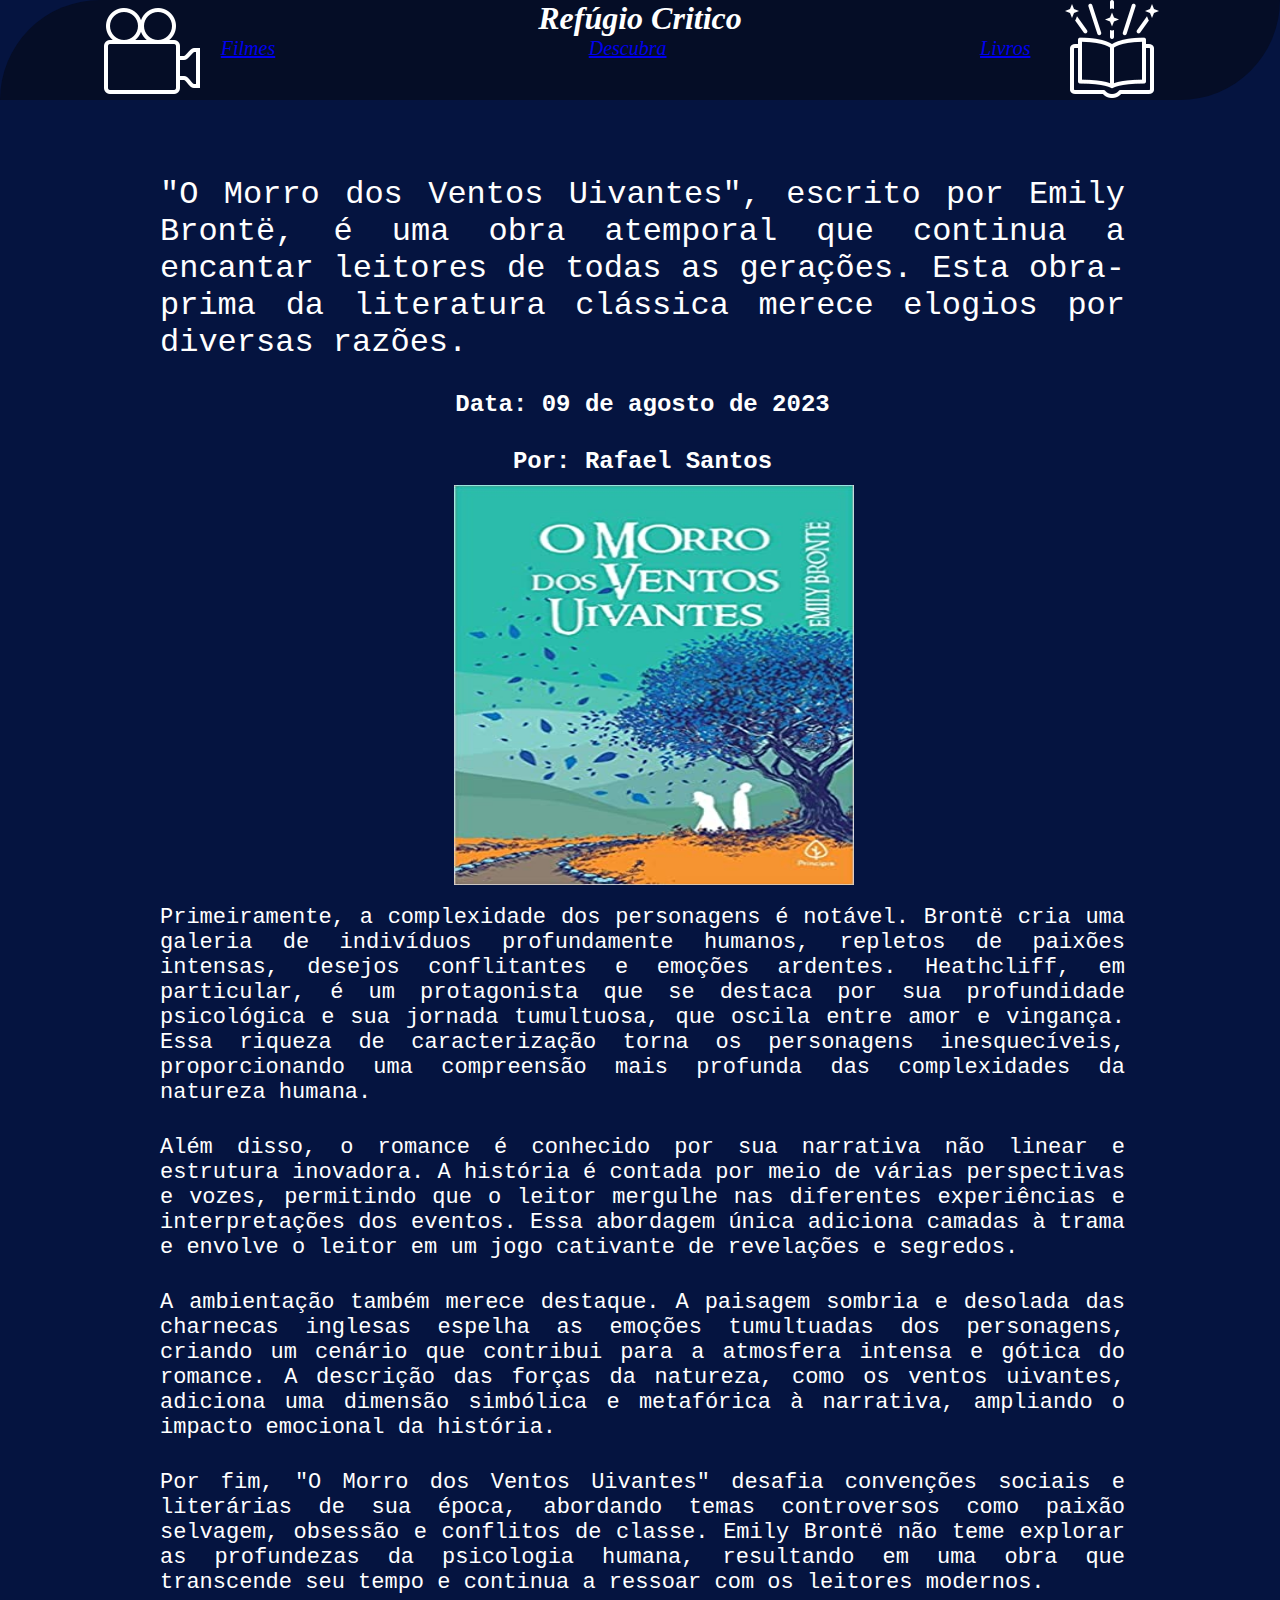
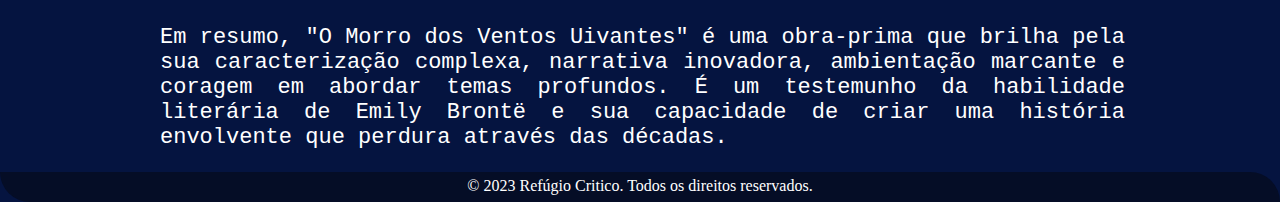
<file: Criticas Literárias/O Morro dos Ventos Uivantes.html>
<!DOCTYPE html>
<html lang="pt-br">
<head>
    <meta charset="UTF-8">
    <meta name="viewport" content="width=device-width, initial-scale=1.0">
    <link rel="shortcut icon" href="Icones/Refúgio_Critico_Livros.png" type="image/x-icon">
    <link rel="stylesheet" href="Style-Livros/Style-livros.css">
    <img id="filme" src="Icones/Refúgio_Critico_Filmes.png" alt="Refúgio_Critico_Filmes">
    <img id="livro" src="Icones/Refúgio_Critico_Livros.png" alt="Refúgio_Critico_Livros">
    
    <title> Critica Literária: O Morro dos Ventos Uivantes </title>
</head>
<body>
    <header>
        <h1> Refúgio Critico </h1>
        <nav>
            <ul>
                <li> <a href="#"> Filmes </li> </a>
                <li> <a href="#"> Descubra </li> </a>
                <li> <a href="#"> Livros </li> </a>
            </ul>
        </nav>
    </header> 
    
    <main>
    <h2> "O Morro dos Ventos Uivantes", escrito por Emily Brontë, é uma obra atemporal que continua a encantar leitores de todas as gerações. Esta obra-prima da literatura clássica merece elogios por diversas razões. </h2>

    <h3> Data: 09 de agosto de 2023 </h3>

    <h3> Por: Rafael Santos </h3>

    <img id="imagem" src="Imagens para os livros/O Morro dos Ventos Uivantes.jpg"> 

    <p> Primeiramente, a complexidade dos personagens é notável. Brontë cria uma galeria de indivíduos profundamente humanos, repletos de paixões intensas, desejos conflitantes e emoções ardentes. Heathcliff, em particular, é um protagonista que se destaca por sua profundidade psicológica e sua jornada tumultuosa, que oscila entre amor e vingança. Essa riqueza de caracterização torna os personagens inesquecíveis, proporcionando uma compreensão mais profunda das complexidades da natureza humana. </p>

    <p> Além disso, o romance é conhecido por sua narrativa não linear e estrutura inovadora. A história é contada por meio de várias perspectivas e vozes, permitindo que o leitor mergulhe nas diferentes experiências e interpretações dos eventos. Essa abordagem única adiciona camadas à trama e envolve o leitor em um jogo cativante de revelações e segredos. </p>

    <p> A ambientação também merece destaque. A paisagem sombria e desolada das charnecas inglesas espelha as emoções tumultuadas dos personagens, criando um cenário que contribui para a atmosfera intensa e gótica do romance. A descrição das forças da natureza, como os ventos uivantes, adiciona uma dimensão simbólica e metafórica à narrativa, ampliando o impacto emocional da história. </p>

    <p> Por fim, "O Morro dos Ventos Uivantes" desafia convenções sociais e literárias de sua época, abordando temas controversos como paixão selvagem, obsessão e conflitos de classe. Emily Brontë não teme explorar as profundezas da psicologia humana, resultando em uma obra que transcende seu tempo e continua a ressoar com os leitores modernos. </p>

    <p> Em resumo, "O Morro dos Ventos Uivantes" é uma obra-prima que brilha pela sua caracterização complexa, narrativa inovadora, ambientação marcante e coragem em abordar temas profundos. É um testemunho da habilidade literária de Emily Brontë e sua capacidade de criar uma história envolvente que perdura através das décadas. </p>
    </main>

    <footer>
        <h5> &copy; 2023 Refúgio Critico. Todos os direitos reservados. </h5>
    </footer>

</body>
</html>
</file>
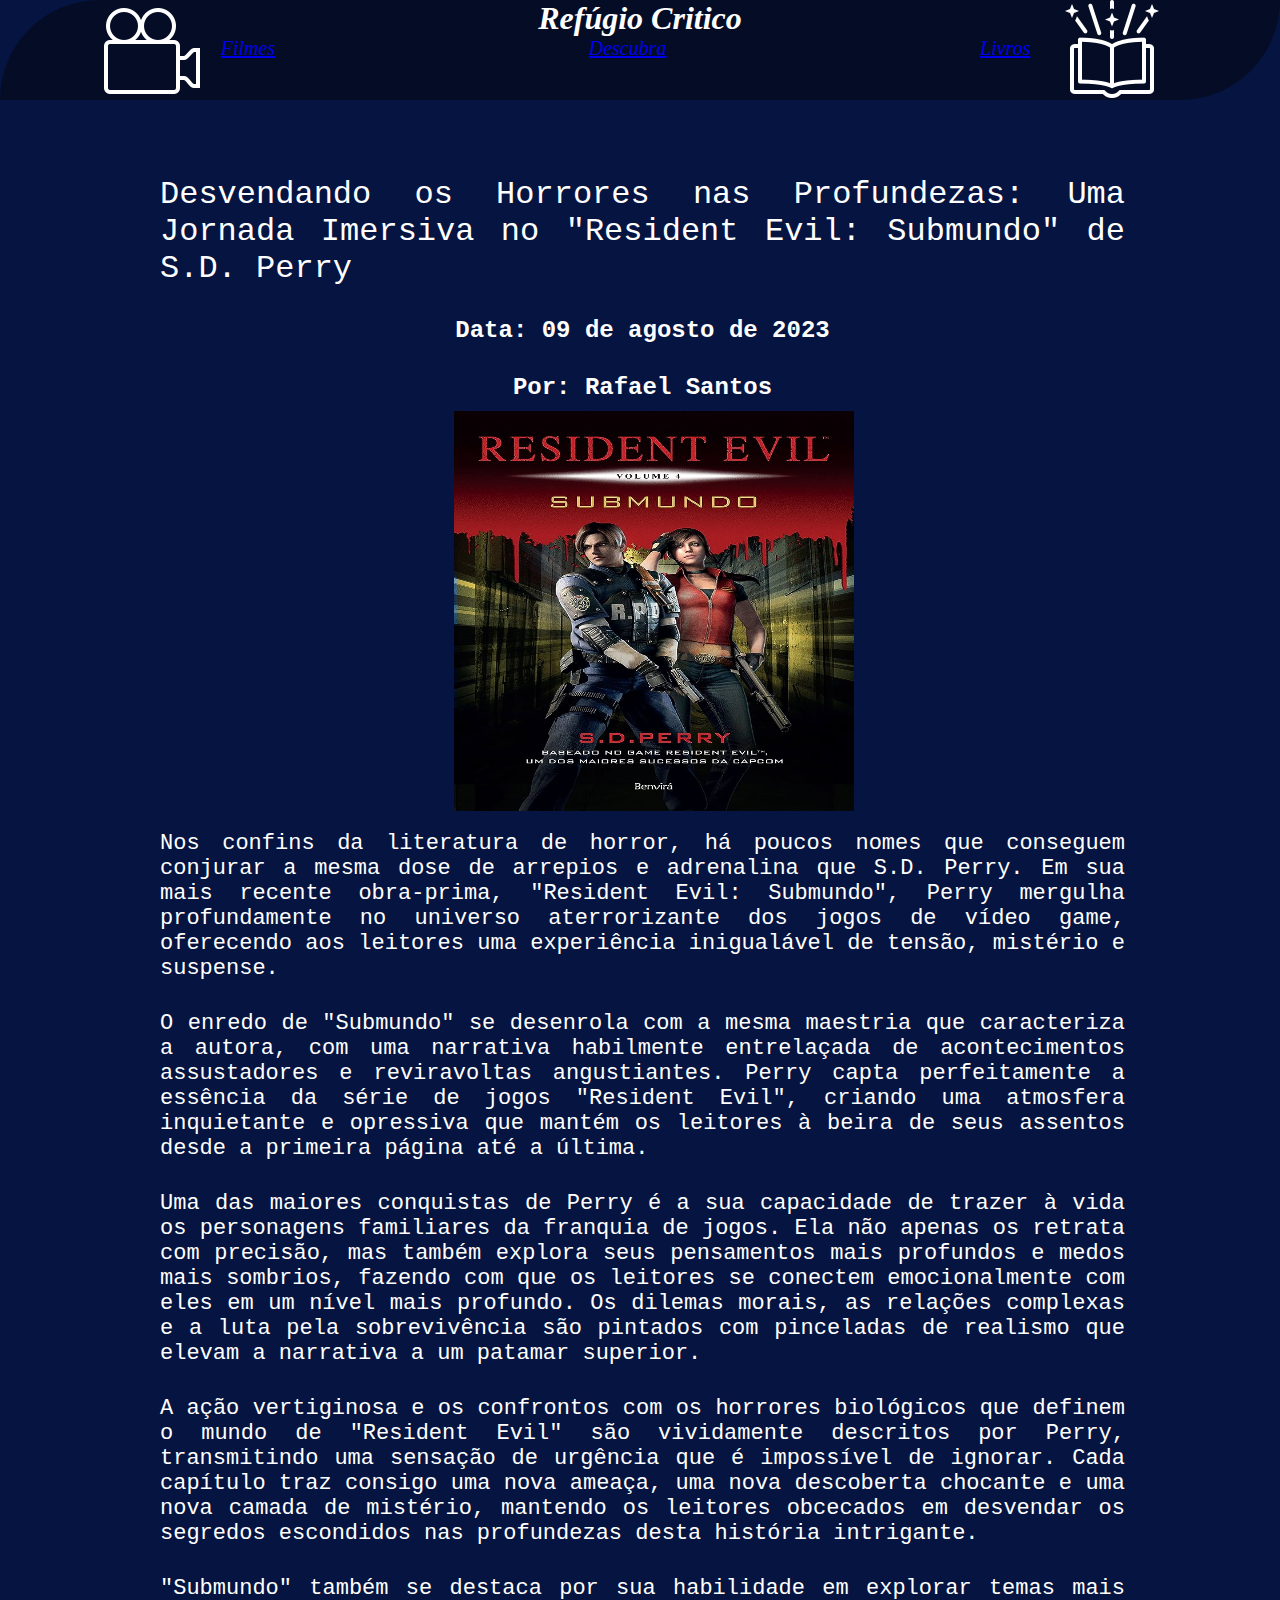
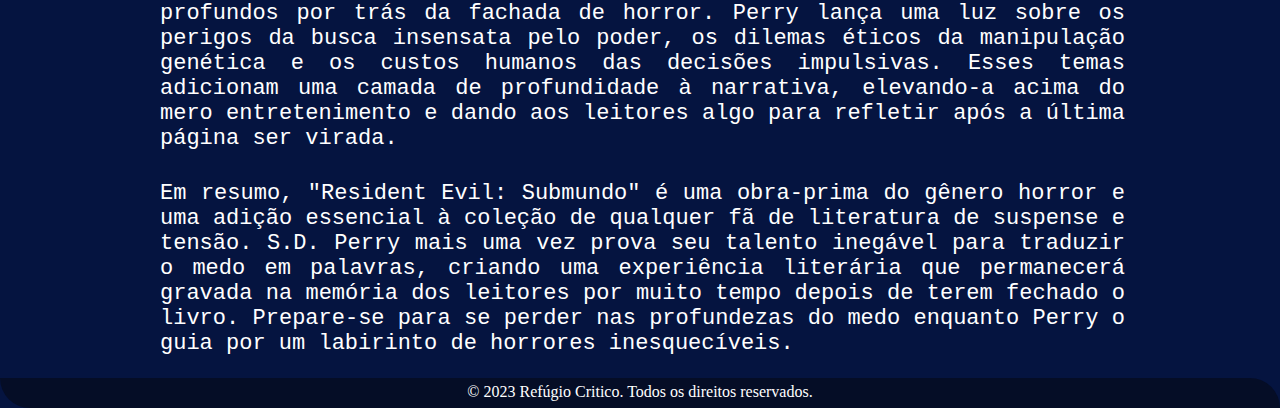
<file: Criticas Literárias/Submundo.html>
<!DOCTYPE html>
<html lang="pt-br">
<head>
    <meta charset="UTF-8">
    <meta name="viewport" content="width=device-width, initial-scale=1.0">
    <link rel="shortcut icon" href="Icones/Refúgio_Critico_Livros.png" type="image/x-icon">
    <link rel="stylesheet" href="Style-Livros/Style-livros.css">
    <img id="filme" src="Icones/Refúgio_Critico_Filmes.png" alt="Refúgio_Critico_Filmes">
    <img id="livro" src="Icones/Refúgio_Critico_Livros.png" alt="Refúgio_Critico_Livros">
    
    <title> Critica Literária: Resident Evil: Submundo </title>
</head>
<body>
    <header>
        <h1> Refúgio Critico </h1>
        <nav>
            <ul>
                <li> <a href="#"> Filmes </li> </a>
                <li> <a href="#"> Descubra </li> </a>
                <li> <a href="#"> Livros </li> </a>
            </ul>
        </nav>
    </header> 

    <main>
    <h2> Desvendando os Horrores nas Profundezas: Uma Jornada Imersiva no "Resident Evil: Submundo" de S.D. Perry </h2>

    <h3> Data: 09 de agosto de 2023 </h3>

    <h3> Por: Rafael Santos </h3>

    <img id="imagem" src="Imagens para os livros/Resident Evil- Submundo.jpg"> 
    
    <p> Nos confins da literatura de horror, há poucos nomes que conseguem conjurar a mesma dose de arrepios e adrenalina que S.D. Perry. Em sua mais recente obra-prima, "Resident Evil: Submundo", Perry mergulha profundamente no universo aterrorizante dos jogos de vídeo game, oferecendo aos leitores uma experiência inigualável de tensão, mistério e suspense. </p>
   
    <p> O enredo de "Submundo" se desenrola com a mesma maestria que caracteriza a autora, com uma narrativa habilmente entrelaçada de acontecimentos assustadores e reviravoltas angustiantes. Perry capta perfeitamente a essência da série de jogos "Resident Evil", criando uma atmosfera inquietante e opressiva que mantém os leitores à beira de seus assentos desde a primeira página até a última. </p>

    <p> Uma das maiores conquistas de Perry é a sua capacidade de trazer à vida os personagens familiares da franquia de jogos. Ela não apenas os retrata com precisão, mas também explora seus pensamentos mais profundos e medos mais sombrios, fazendo com que os leitores se conectem emocionalmente com eles em um nível mais profundo. Os dilemas morais, as relações complexas e a luta pela sobrevivência são pintados com pinceladas de realismo que elevam a narrativa a um patamar superior. </p>

    <p> A ação vertiginosa e os confrontos com os horrores biológicos que definem o mundo de "Resident Evil" são vividamente descritos por Perry, transmitindo uma sensação de urgência que é impossível de ignorar. Cada capítulo traz consigo uma nova ameaça, uma nova descoberta chocante e uma nova camada de mistério, mantendo os leitores obcecados em desvendar os segredos escondidos nas profundezas desta história intrigante. </p>

    <p> "Submundo" também se destaca por sua habilidade em explorar temas mais profundos por trás da fachada de horror. Perry lança uma luz sobre os perigos da busca insensata pelo poder, os dilemas éticos da manipulação genética e os custos humanos das decisões impulsivas. Esses temas adicionam uma camada de profundidade à narrativa, elevando-a acima do mero entretenimento e dando aos leitores algo para refletir após a última página ser virada. </p>

    <p> Em resumo, "Resident Evil: Submundo" é uma obra-prima do gênero horror e uma adição essencial à coleção de qualquer fã de literatura de suspense e tensão. S.D. Perry mais uma vez prova seu talento inegável para traduzir o medo em palavras, criando uma experiência literária que permanecerá gravada na memória dos leitores por muito tempo depois de terem fechado o livro. Prepare-se para se perder nas profundezas do medo enquanto Perry o guia por um labirinto de horrores inesquecíveis. </p>
    </main>
    
    <footer>
        <h5> &copy; 2023 Refúgio Critico. Todos os direitos reservados. </h5>
    </footer>

</body>
</html>
</file>
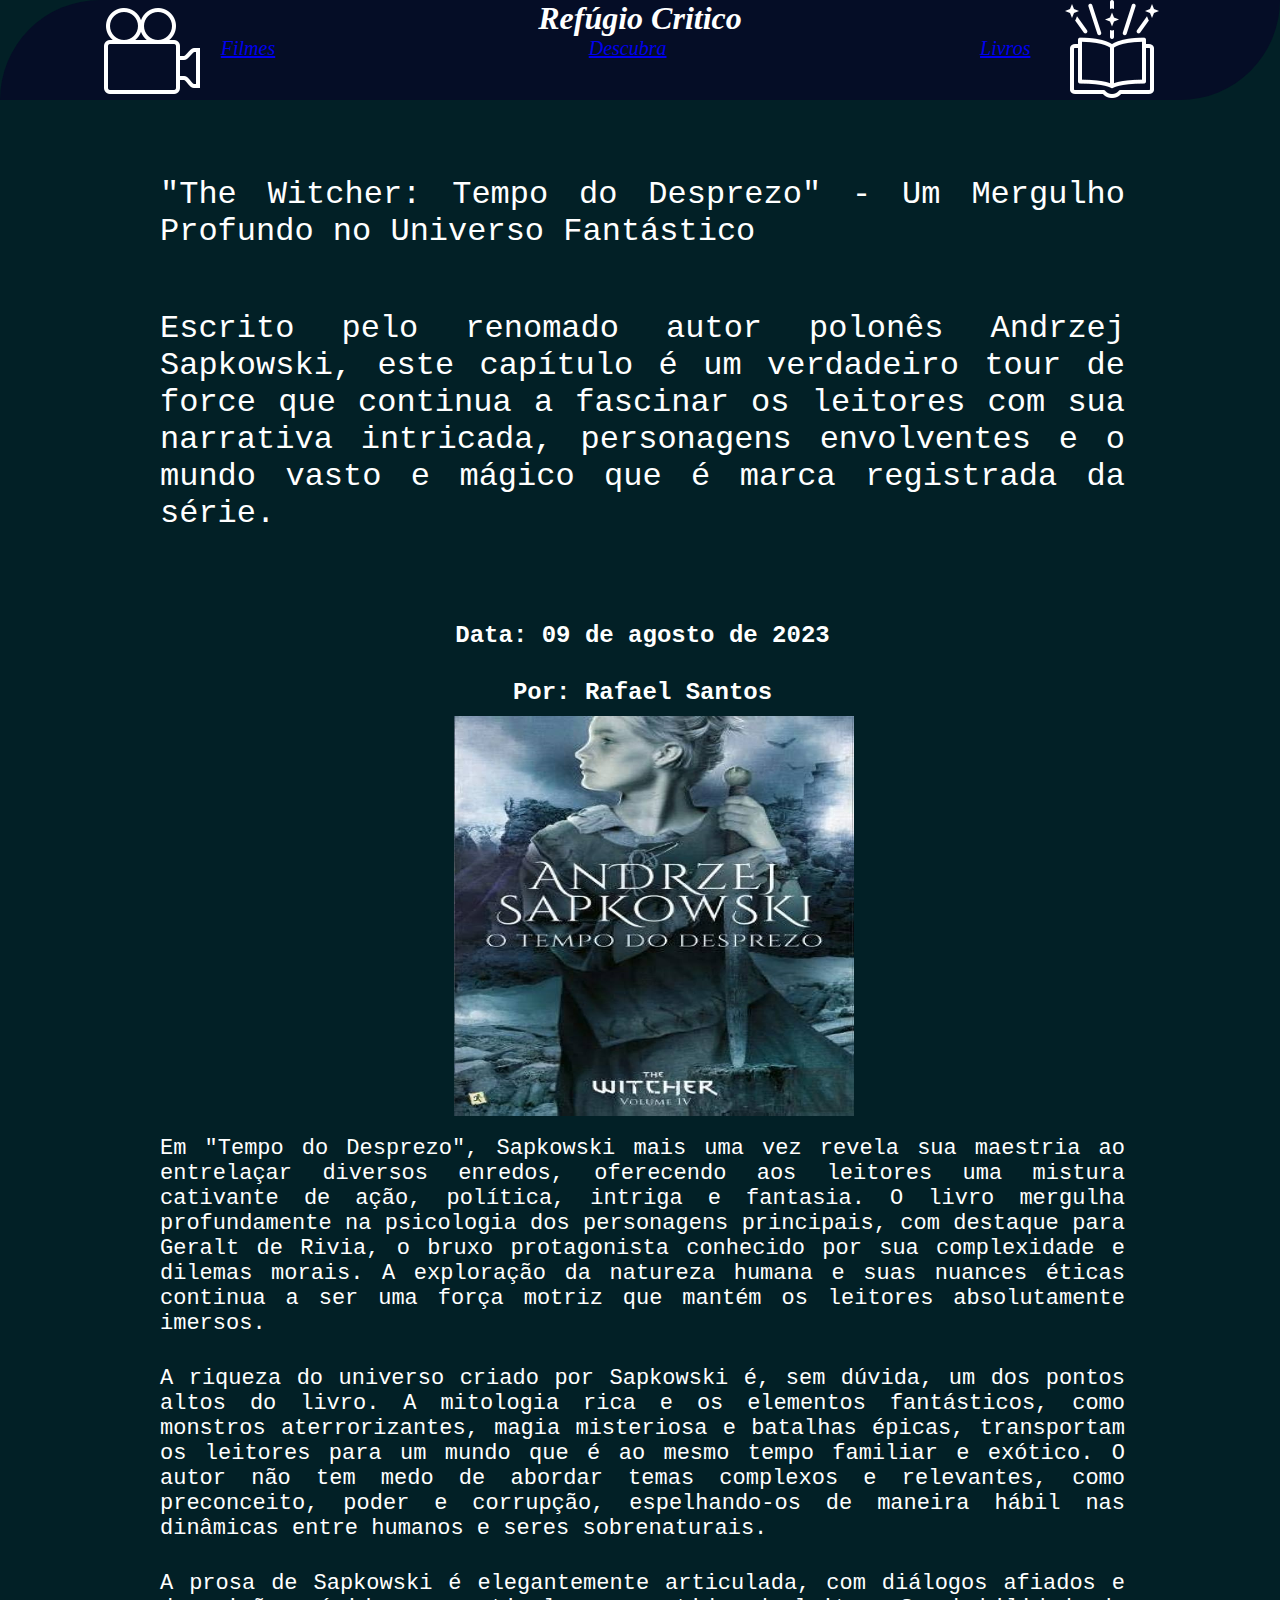
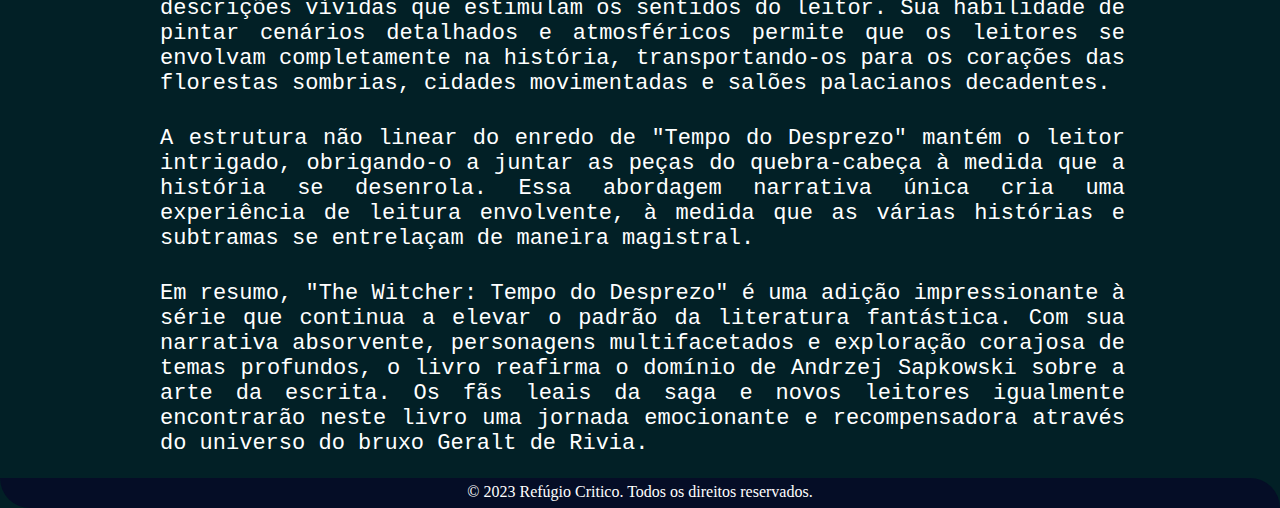
<file: Criticas Literárias/Tempo do Desprezo.html>
<!DOCTYPE html>
<html lang="pt-br">
<head>
    <meta charset="UTF-8">
    <meta name="viewport" content="width=device-width, initial-scale=1.0">
    <link rel="shortcut icon" href="Icones/Refúgio_Critico_Livros.png" type="image/x-icon">
    <link rel="stylesheet" href="Style-Livros/Style-livros.css">
    <img id="filme" src="Icones/Refúgio_Critico_Filmes.png" alt="Refúgio_Critico_Filmes">
    <img id="livro" src="Icones/Refúgio_Critico_Livros.png" alt="Refúgio_Critico_Livros">
    
    <title> Critica Literária: Tempo do Desprezo </title>
</head>
<body class="verde">
    <header>
        <h1> Refúgio Critico </h1>
        <nav>
            <ul>
                <li> <a href="#"> Filmes </li> </a>
                <li> <a href="#"> Descubra </li> </a>
                <li> <a href="#"> Livros </li> </a>
            </ul>
        </nav>
    </header> 

    <main>
    <h2> "The Witcher: Tempo do Desprezo" - Um Mergulho Profundo no Universo Fantástico </h2>   

    <h2>  Escrito pelo renomado autor polonês Andrzej Sapkowski, este capítulo é um verdadeiro tour de force que continua a fascinar os leitores com sua narrativa intricada, personagens envolventes e o mundo vasto e mágico que é marca registrada da série. <h2></h2>

    <h3> Data: 09 de agosto de 2023 </h3>

    <h3> Por: Rafael Santos </h3>

    <img id="imagem" src="Imagens para os livros/Tempo do Desprezo.jpg" > 

    <p> Em "Tempo do Desprezo", Sapkowski mais uma vez revela sua maestria ao entrelaçar diversos enredos, oferecendo aos leitores uma mistura cativante de ação, política, intriga e fantasia. O livro mergulha profundamente na psicologia dos personagens principais, com destaque para Geralt de Rivia, o bruxo protagonista conhecido por sua complexidade e dilemas morais. A exploração da natureza humana e suas nuances éticas continua a ser uma força motriz que mantém os leitores absolutamente imersos. </p>

    <p> A riqueza do universo criado por Sapkowski é, sem dúvida, um dos pontos altos do livro. A mitologia rica e os elementos fantásticos, como monstros aterrorizantes, magia misteriosa e batalhas épicas, transportam os leitores para um mundo que é ao mesmo tempo familiar e exótico. O autor não tem medo de abordar temas complexos e relevantes, como preconceito, poder e corrupção, espelhando-os de maneira hábil nas dinâmicas entre humanos e seres sobrenaturais. </p>

    <p> A prosa de Sapkowski é elegantemente articulada, com diálogos afiados e descrições vívidas que estimulam os sentidos do leitor. Sua habilidade de pintar cenários detalhados e atmosféricos permite que os leitores se envolvam completamente na história, transportando-os para os corações das florestas sombrias, cidades movimentadas e salões palacianos decadentes. </p>

    <p> A estrutura não linear do enredo de "Tempo do Desprezo" mantém o leitor intrigado, obrigando-o a juntar as peças do quebra-cabeça à medida que a história se desenrola. Essa abordagem narrativa única cria uma experiência de leitura envolvente, à medida que as várias histórias e subtramas se entrelaçam de maneira magistral. </p>

    <p> Em resumo, "The Witcher: Tempo do Desprezo" é uma adição impressionante à série que continua a elevar o padrão da literatura fantástica. Com sua narrativa absorvente, personagens multifacetados e exploração corajosa de temas profundos, o livro reafirma o domínio de Andrzej Sapkowski sobre a arte da escrita. Os fãs leais da saga e novos leitores igualmente encontrarão neste livro uma jornada emocionante e recompensadora através do universo do bruxo Geralt de Rivia. </p>
    </main>

    <footer>
        <h5> &copy; 2023 Refúgio Critico. Todos os direitos reservados. </h5>
    </footer>

</body>
</html>
</file>
<file: Style/Refúgio Critico_Style.css>
*{
    margin: 0;
    padding: 0;
}

body{
    position: relative;
}

header{
    background-color: #050D26;
    align-items: center;
    height: 100px;
    text-align: center;
    font-family: Georgia, Times, 'Times New Roman', serif;
    font-style: italic;
    color: white;
    border-radius: 800px 0px 800px 0px; 
}

#filme{
    align-items: flex-start;
    width: 100px;
    height: 100px;
    position: absolute;
    top: 0%;
    left: 8%;
}

#livro{
    align-items: flex-end;
    width: 100px;
    height: 100px;
    position: absolute;
    top: 0%;
    left: 83%;
}

nav{
    color: white;
    border-radius: 0px 0px 0px 0px;
    font-size: 20px;
}

ul{
    justify-content: space-evenly;
    display: flex;
    list-style: none;
    position: relative;
    left: 5%;
    top: 15%;
}

main{
    display: flex;
    flex-direction: column;
    margin-left: 5%;
    position: relative;
    font-family: 'Courier New', Courier, monospace, sans-serif;
}

h2{
    text-align: left;
    margin: 50px 0px 30px 10px;
    font-size: 32px;
    color: #022026;
    position: relative;
    left: 8%;
    right: 9%;
}

.criticas{
    color: black;
    text-align: left;
    position: relative;
    left: 1%;
}

.descubra{
    color: black;
    text-align: justify;
    position: absolute;
    top: 15%;
    left: 72%;
}

.descubra2{
    color: black;
    text-align: justify;
    position: absolute;
    top: 59%;
    left: 72%;
}

h3{
    padding: 10px;
    font-size: 26px;
    text-align: center;
    color: white;
    position: absolute;
    left: 50%;
    top:  5%;
    right: 5%;
}

h4{
    padding: 10px; 
    font-size: 26px;
    font-weight: 200px;
    color: white;
    text-align: center;
    position: absolute;
    top:  2%;
    right: 7%;
    left: 5%;
}

h5{
    font-size: 16px;
    font-weight: 200;
    color: white;
    text-align: center;
    position: relative;
    top:  15%;
}

article{
    background-color: #051440;
    height: 400px;
    width: 800px;
    flex-direction: column;
    align-items: center;
    position: relative;
    margin: 5px 0px 30px 10px;
    padding: 15px 5px 5px 10px;
    border-radius: 100px 25px 100px 25px;
    box-sizing: border-box;
}

article img{
    width: 330px;
    height: 330px;
    position: relative;
    left: 3%;
    top:  5%;
    
}

#preludio{
    background-color: #022026;
    float: left;
    margin: 0 auto; 
    width: 350px;
    height: 550px;
    position: absolute;
    top: 20%;
    right: 0.5%;
    border-radius: 25px 80px 25px 80px;
}

#witcher{
    background-color: #022026;
    float: left;
    margin: 0 auto; 
    width: 350px;
    height: 550px;
    position: absolute;
    top: 65%;
    right: 0.5%;
    border-radius: 25px 80px 25px 80px;
}

#witcher2{
    background-color: #022026;
    float: left;
    margin: 0 auto; 
    width: 350px;
    height: 550px;
    position: absolute;
    top: 82%;
    right: 0.5%;
    border-radius: 25px 80px 25px 80px;
}

aside img{
    width: 200px;
    height: 200px;
    position: absolute;
    left: 20%;
    top:  20%;
}

p{
    font-size: 22px;
    font-weight: 10px;
    color: white;
    text-align: justify;
    position: absolute;
    left: 50%;
    top:  30%;
    right: 5%;
}

.paragrafo{
    font-size: 18px;
    font-weight: 50;
    color: white;
    text-align: justify;
    position: absolute;
    left: 2%;
    top:  60%;
    right: 2%;
}

footer{
    background-color: #050D26;
    height: 30px;
    position: relative;
    border-radius: 0px 800px 0px 800px;
}
</file>
<file: Criticas de Filmes/Style-Filmes/Style-filmes.css>
*{
    margin: 0;
    padding: 0;
}

body{
    background-color: #051440; 
}

header{
    background-color: #050D26;
    height: 100px;
    text-align: center;
    font-family: Georgia, Times, 'Times New Roman', serif;
    font-style: italic;
    color: white;
    border-radius: 800px 0px 800px 0px; 
}

#filme{
    width: 100px;
    height: 100px;
    position: absolute;
    top: 0%;
    left: 8%;
}

#livro{
    width: 100px;
    height: 100px;
    position: absolute;
    top: 0%;
    left: 83%;
}

nav{
    color: white;
    border-radius: 0px 0px 0px 0px;
    font-size: 20px;
}

ul{
    justify-content: space-evenly;
    display: flex;
    list-style: none;
    position: relative;
    left: 5%;
    top: 10%;
}

main{
    display: flex;
    flex-direction: column;
    margin: 2% 0% 0% 0%;
    position: relative;
    font-family: 'Courier New', Courier, monospace, sans-serif;
}

.verde{
    background-color: #022026;
}

h2{
    font-size: 32px;
    font-weight: 100;
    color:  white;
    text-align: justify;
    margin: 35px 150px 10px 150px;
    padding: 15px 5px 0px 10px;
}

h3{
    padding: 10px;
    font-size: 24px;
    text-align: center;
    color: white;
    margin: 5px 150px 10px 150px;
    padding: 15px 5px 0px 10px;
}

h5{
    font-size: 16px;
    font-weight: 200;
    color: white;
    text-align: center;
    position: relative;
    top:  15%;
}

p{
    font-size: 22px;
    font-weight: 10px;
    background-color: #051440;
    color: white;
    text-align: justify;
    margin: 5px 150px 10px 150px;
    padding: 15px 5px 0px 10px;
}

#imagem{
    width: 400px;
    height: 400px;
    position: relative;
    left: 35.5%;
}

iframe{
    position: relative;
    left: 30%; 
}

footer{
    background-color: #050D26;
    height: 30px;
    position: relative;
    margin: 1% 0% 0% 0%;
    border-radius: 0px 800px 0px 800px;
}
</file>
<file: Criticas Literárias/Style-Livros/Style-livros.css>
*{
    margin: 0;
    padding: 0;
}

body{
    background-color: #051440; 
}

header{
    background-color: #050D26;
    height: 100px;
    text-align: center;
    font-family: Georgia, Times, 'Times New Roman', serif;
    font-style: italic;
    color: white;
    border-radius: 800px 0px 800px 0px; 
}

#filme{
    width: 100px;
    height: 100px;
    position: absolute;
    top: 0%;
    left: 8%;
}

#livro{
    width: 100px;
    height: 100px;
    position: absolute;
    top: 0%;
    left: 83%;
}

nav{
    color: white;
    border-radius: 0px 0px 0px 0px;
    font-size: 20px;
}

ul{
    justify-content: space-evenly;
    display: flex;
    list-style: none;
    position: relative;
    left: 5%;
    top: 10%;
}

main{ 
    display: flex;
    flex-direction: column;
    margin: 2% 0% 0% 0%;
    position: relative;
    font-family: 'Courier New', Courier, monospace, sans-serif;
}

.verde{
    background-color: #022026;
}

h2{
    font-size: 32px;
    font-weight: 100;
    color:  white;
    text-align: justify;
    margin: 35px 150px 10px 150px;
    padding: 15px 5px 0px 10px;
}

h3{
    padding: 10px;
    font-size: 24px;
    text-align: center;
    color: white;
    margin: 5px 150px 10px 150px;
    padding: 15px 5px 0px 10px;
}

h5{
    font-size: 16px;
    font-weight: 200;
    color: white;
    text-align: center;
    position: relative;
    top:  15%;
}

p{
    font-size: 22px;
    font-weight: 10px;
    color: white;
    text-align: justify;
    margin: 5px 150px 10px 150px;
    padding: 15px 5px 0px 10px;
}

#imagem{
    width: 400px;
    height: 400px;
    position: relative;
    left: 35.5%;
}

iframe{
    position: relative;
    left: 30%; 
}

footer{
    background-color: #050D26;
    height: 30px;
    position: relative;
    margin: 1% 0% 0% 0%;
    border-radius: 0px 800px 0px 800px;
}
</file>
